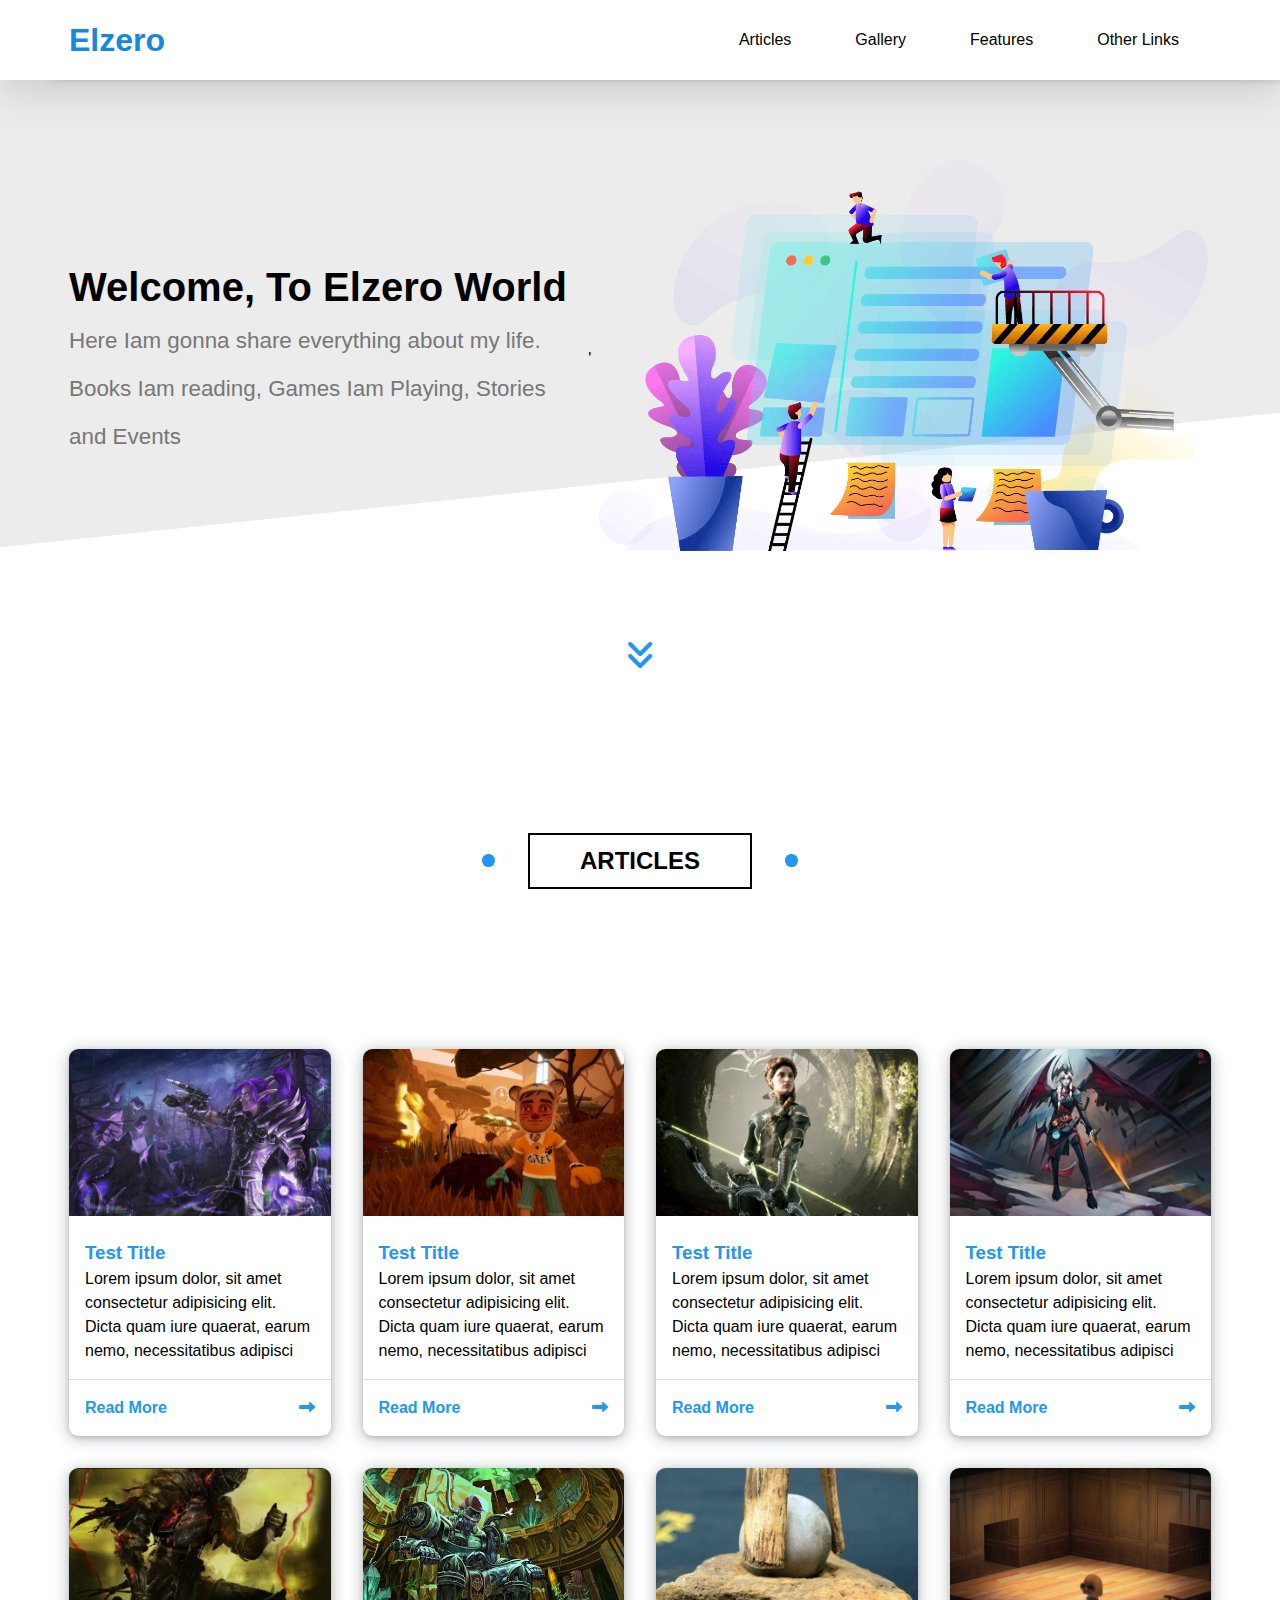
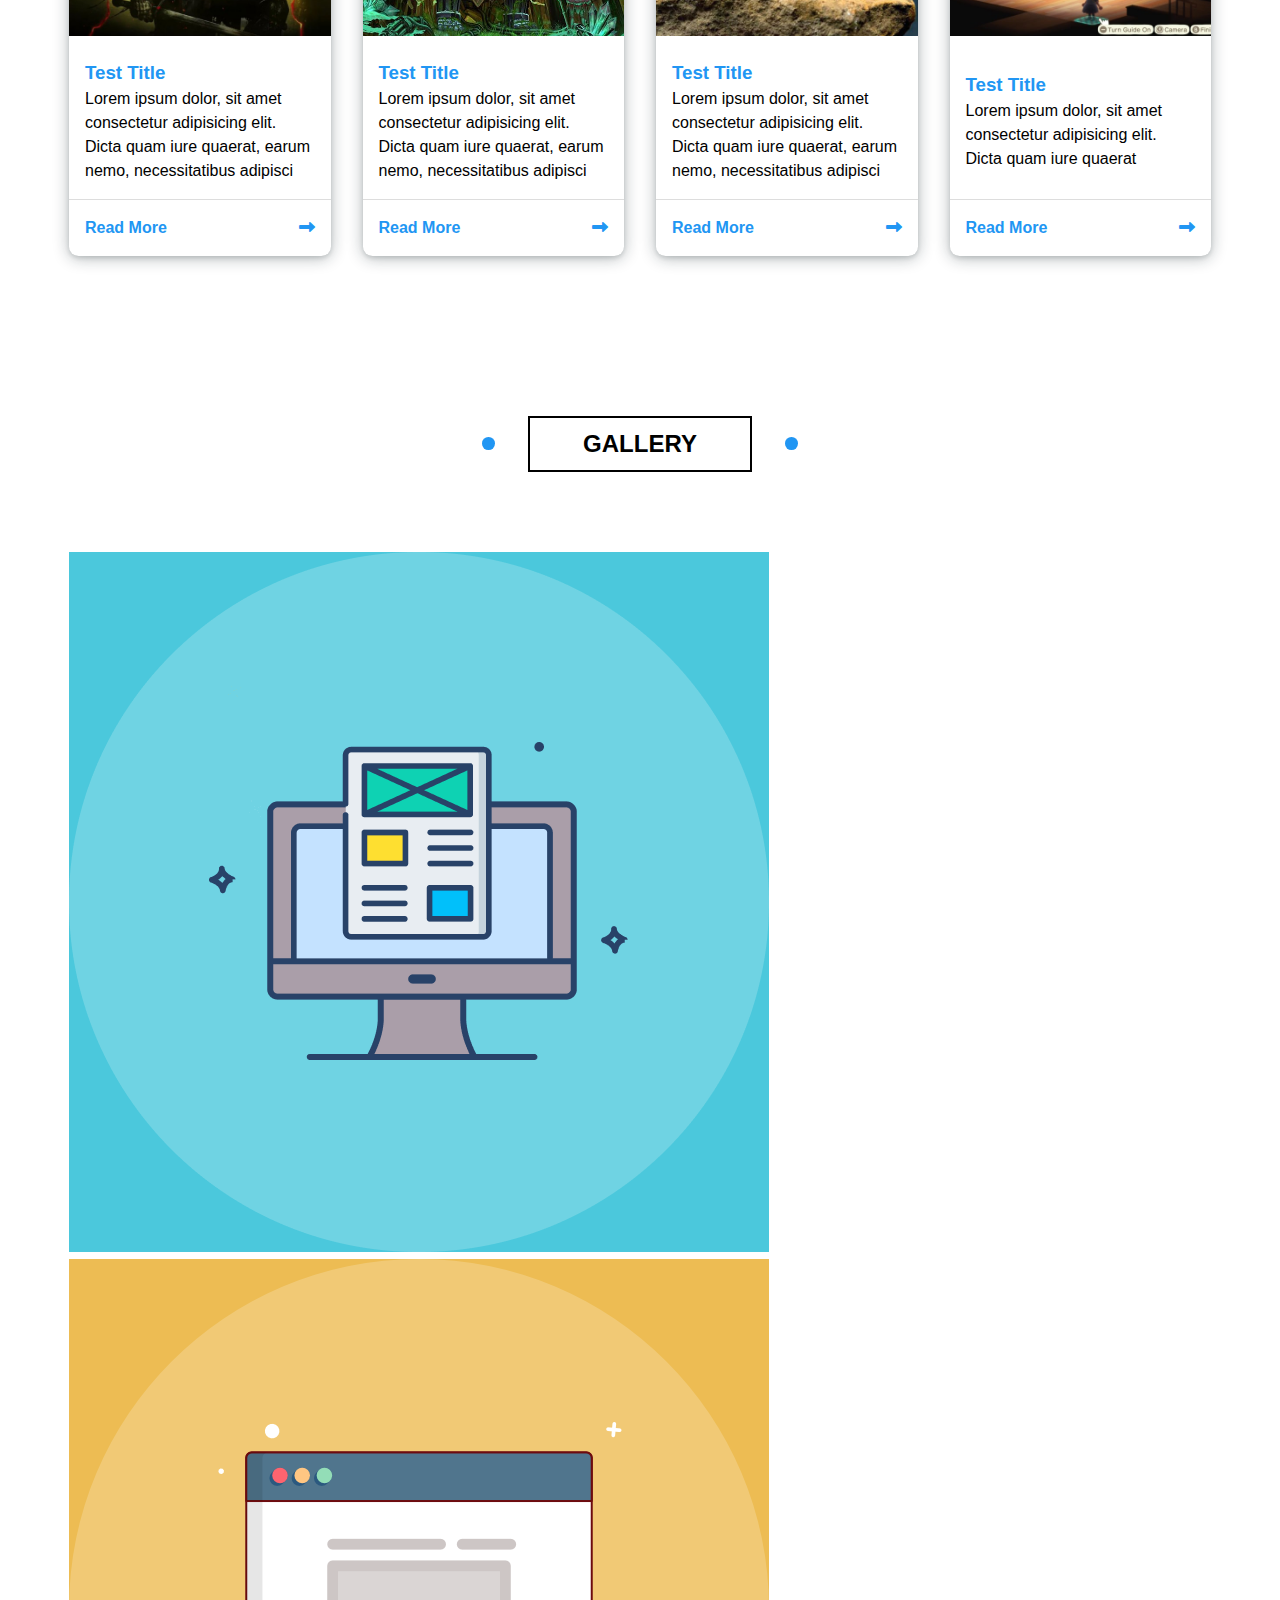
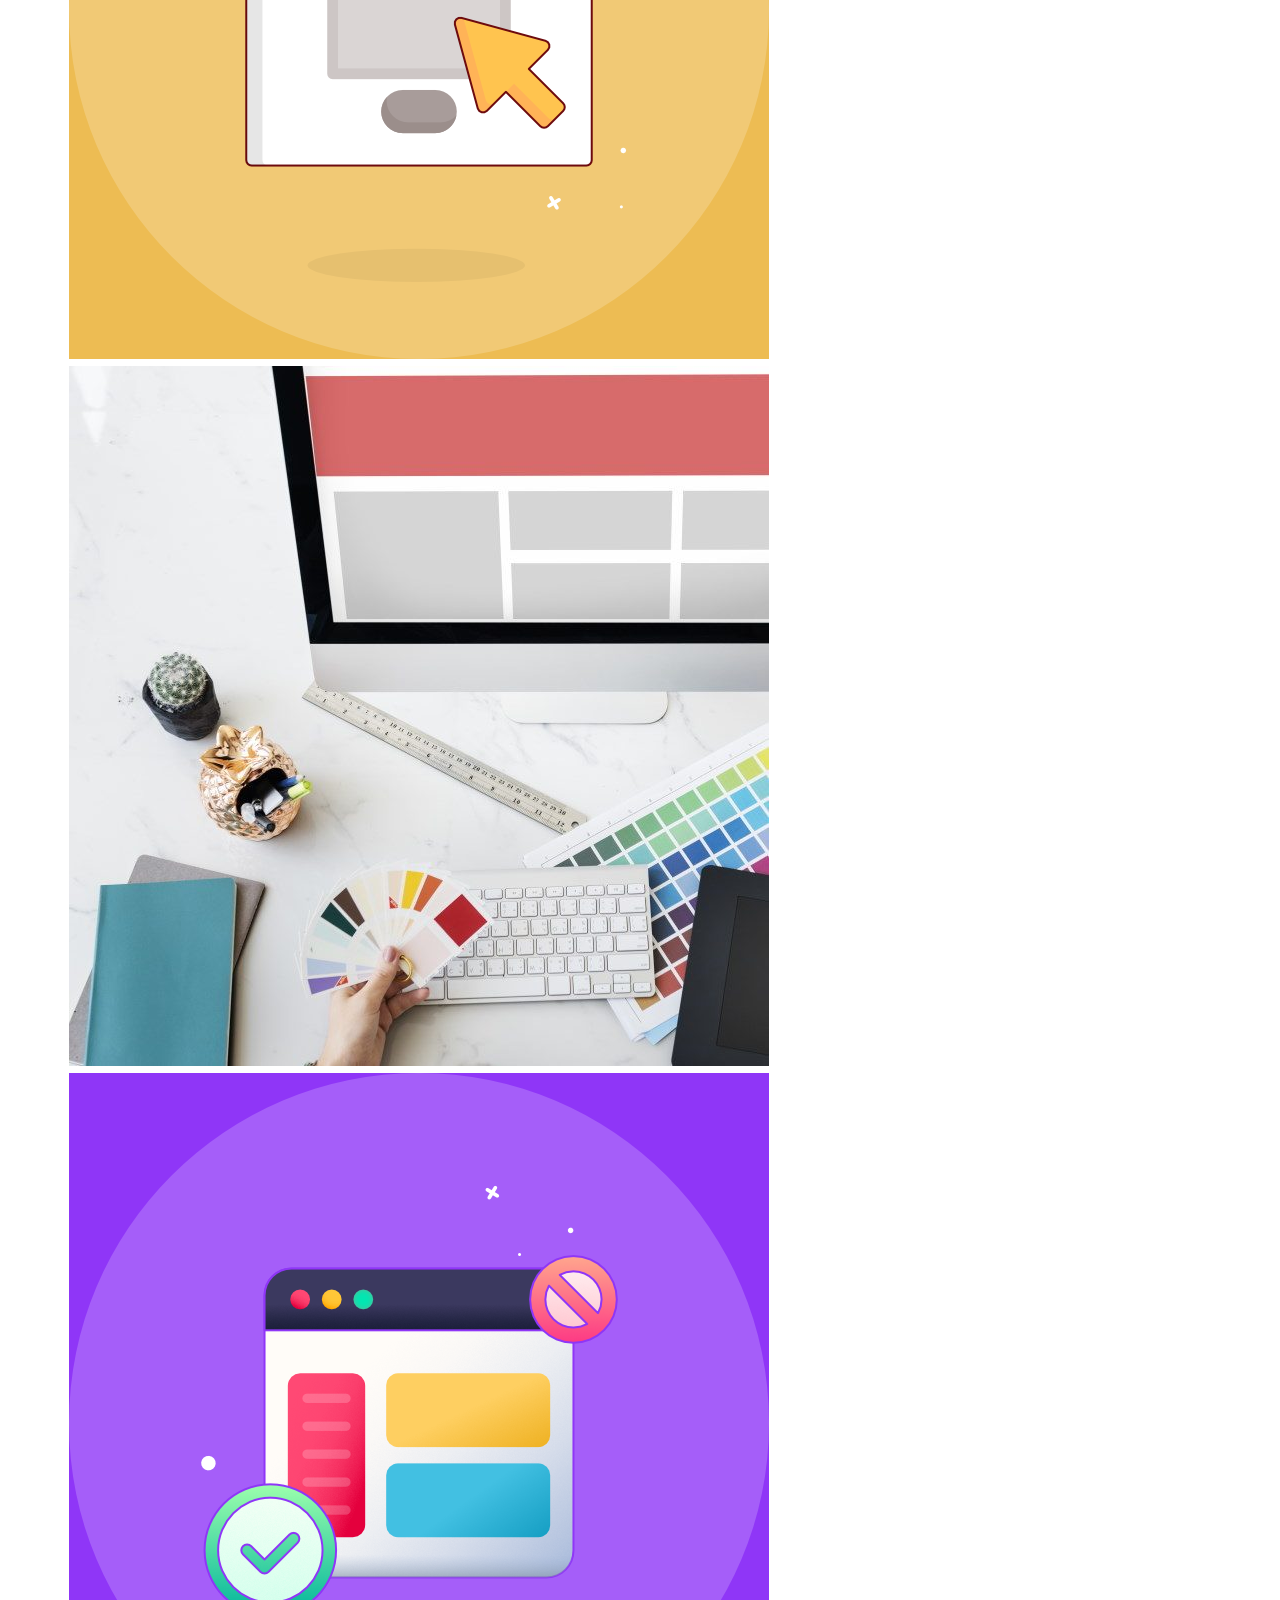
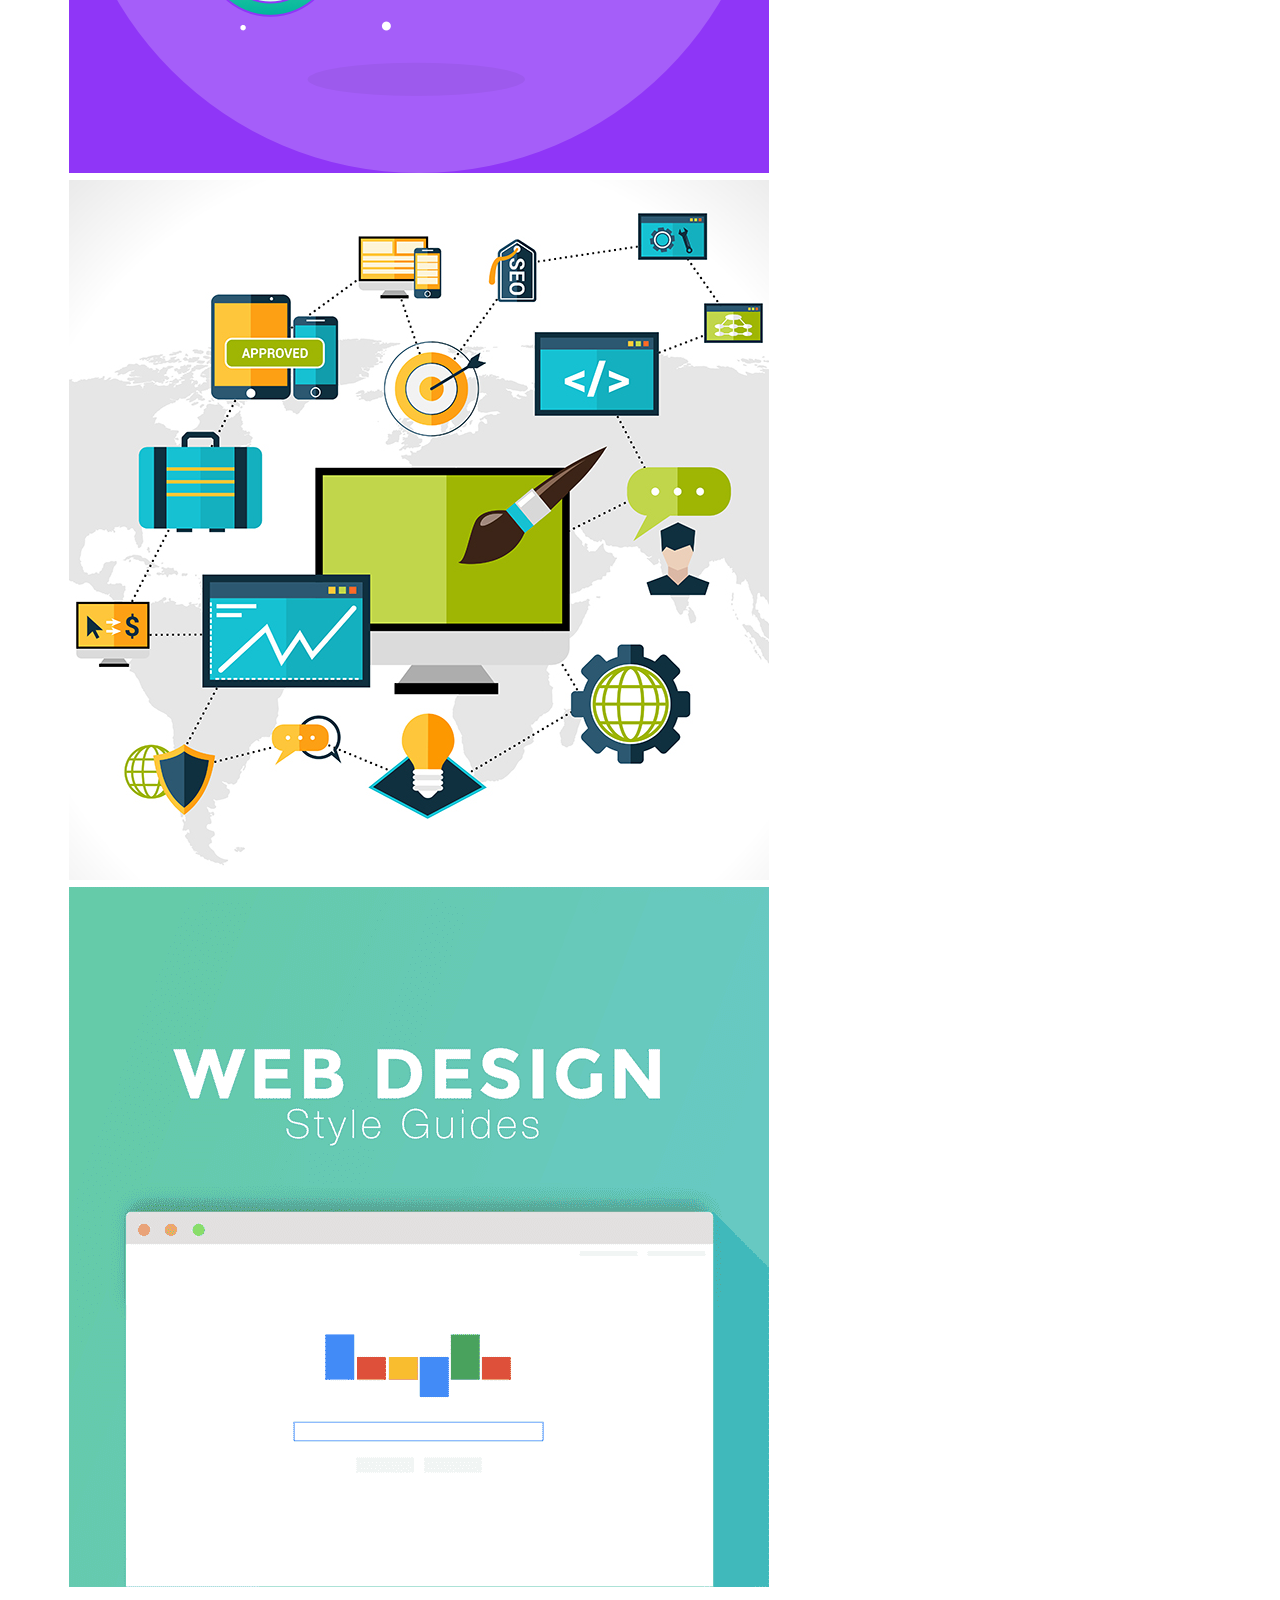
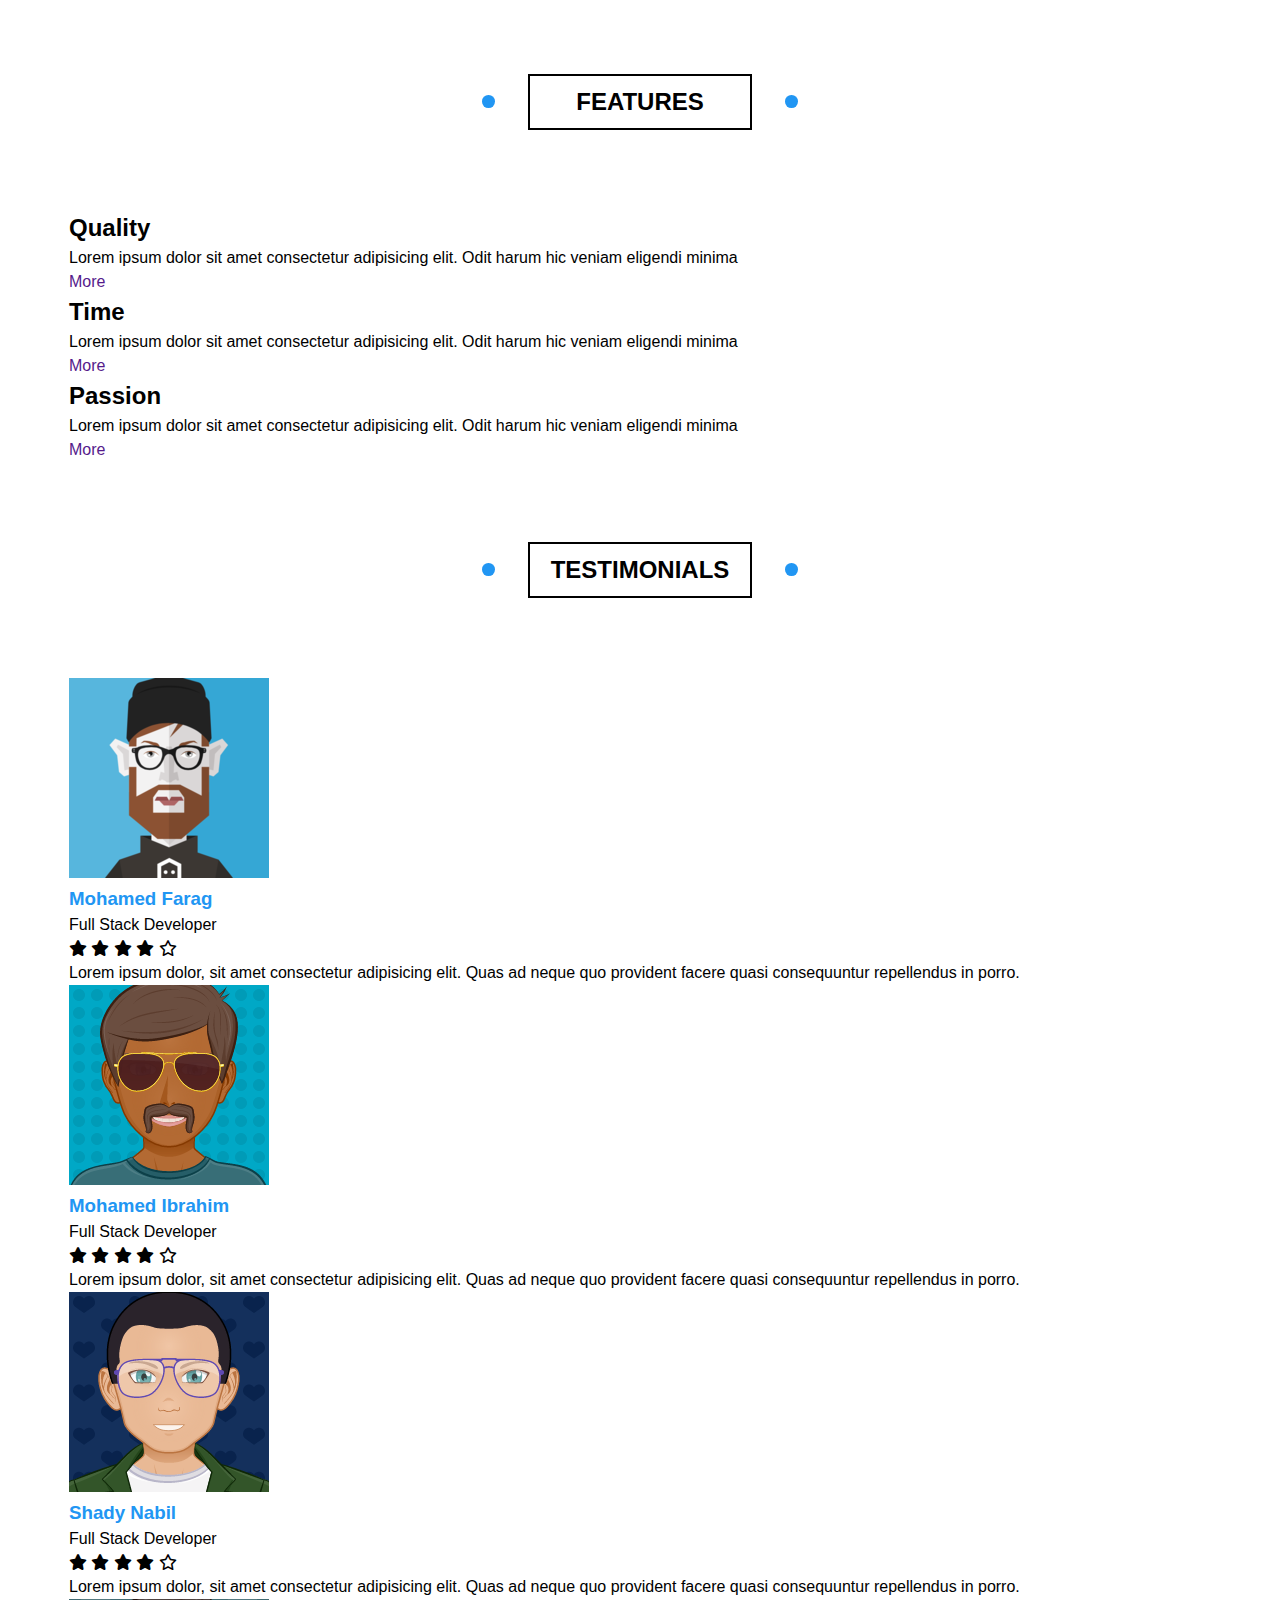
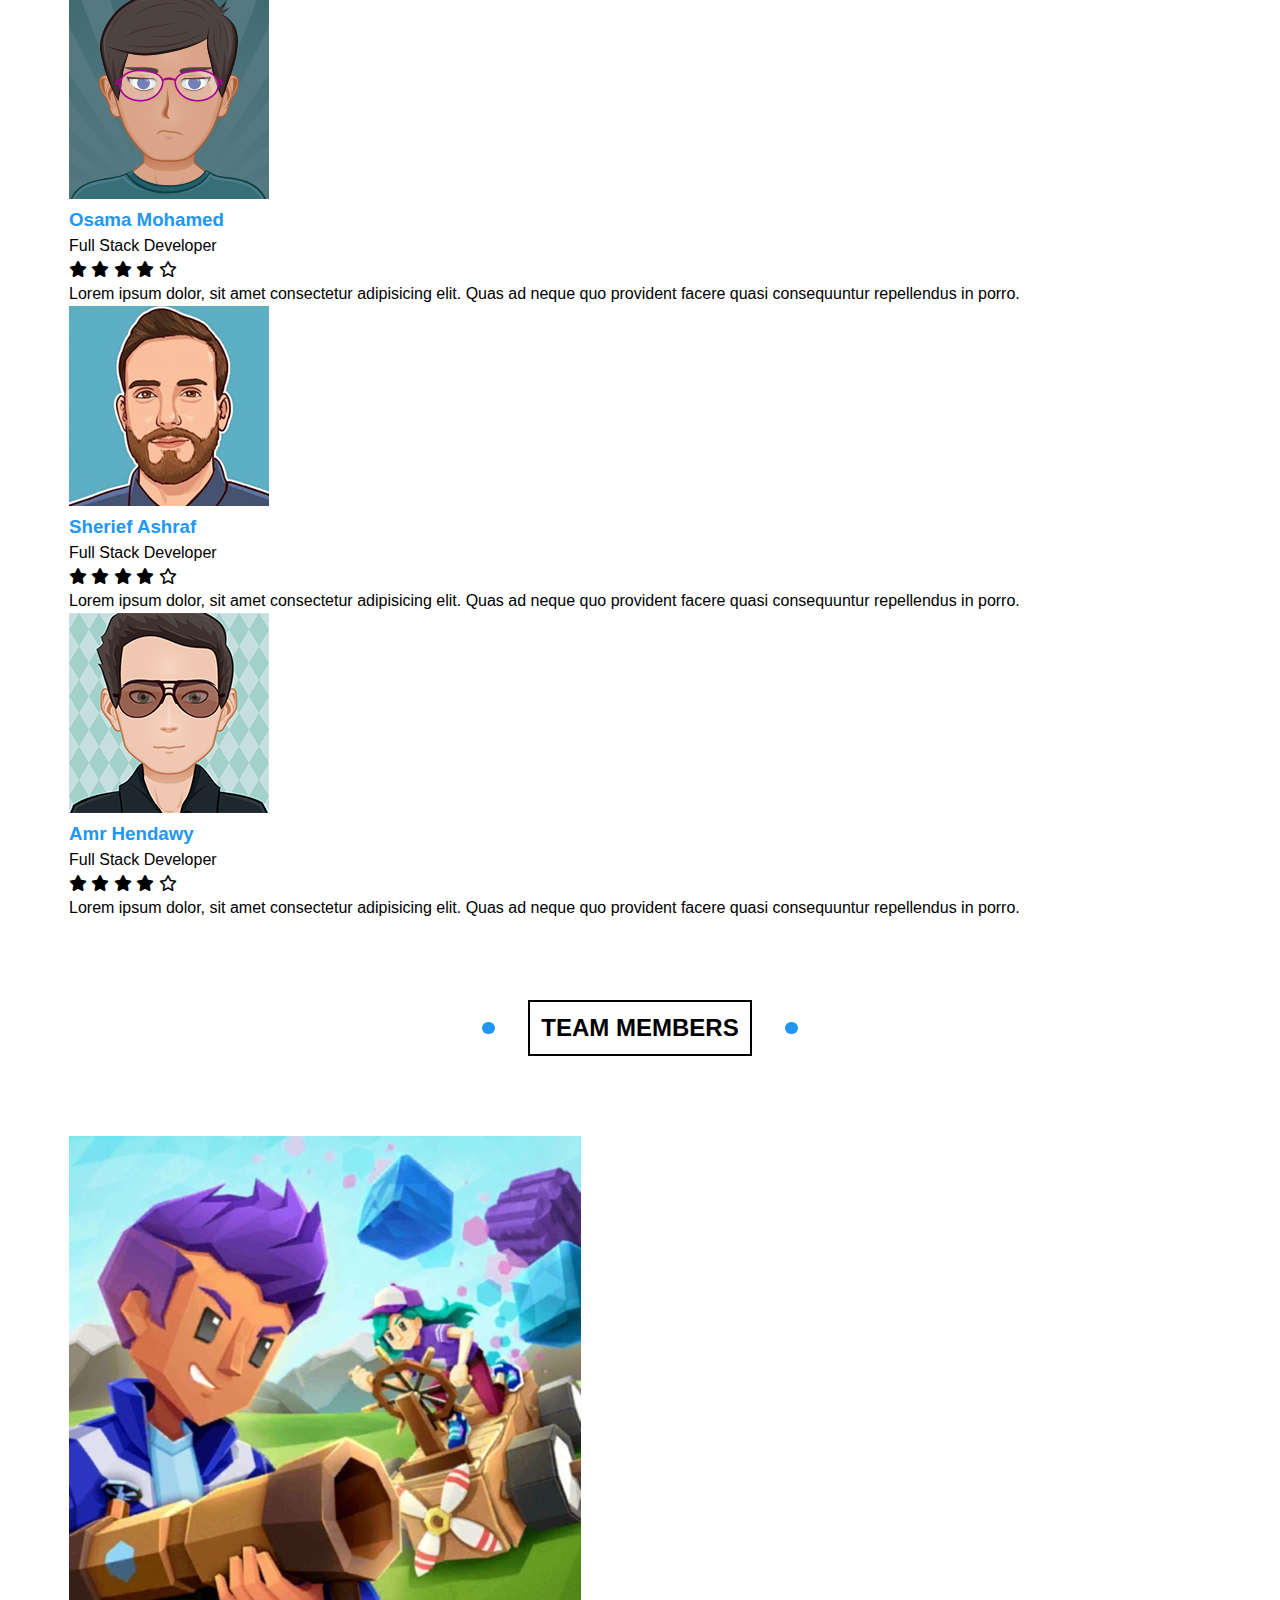
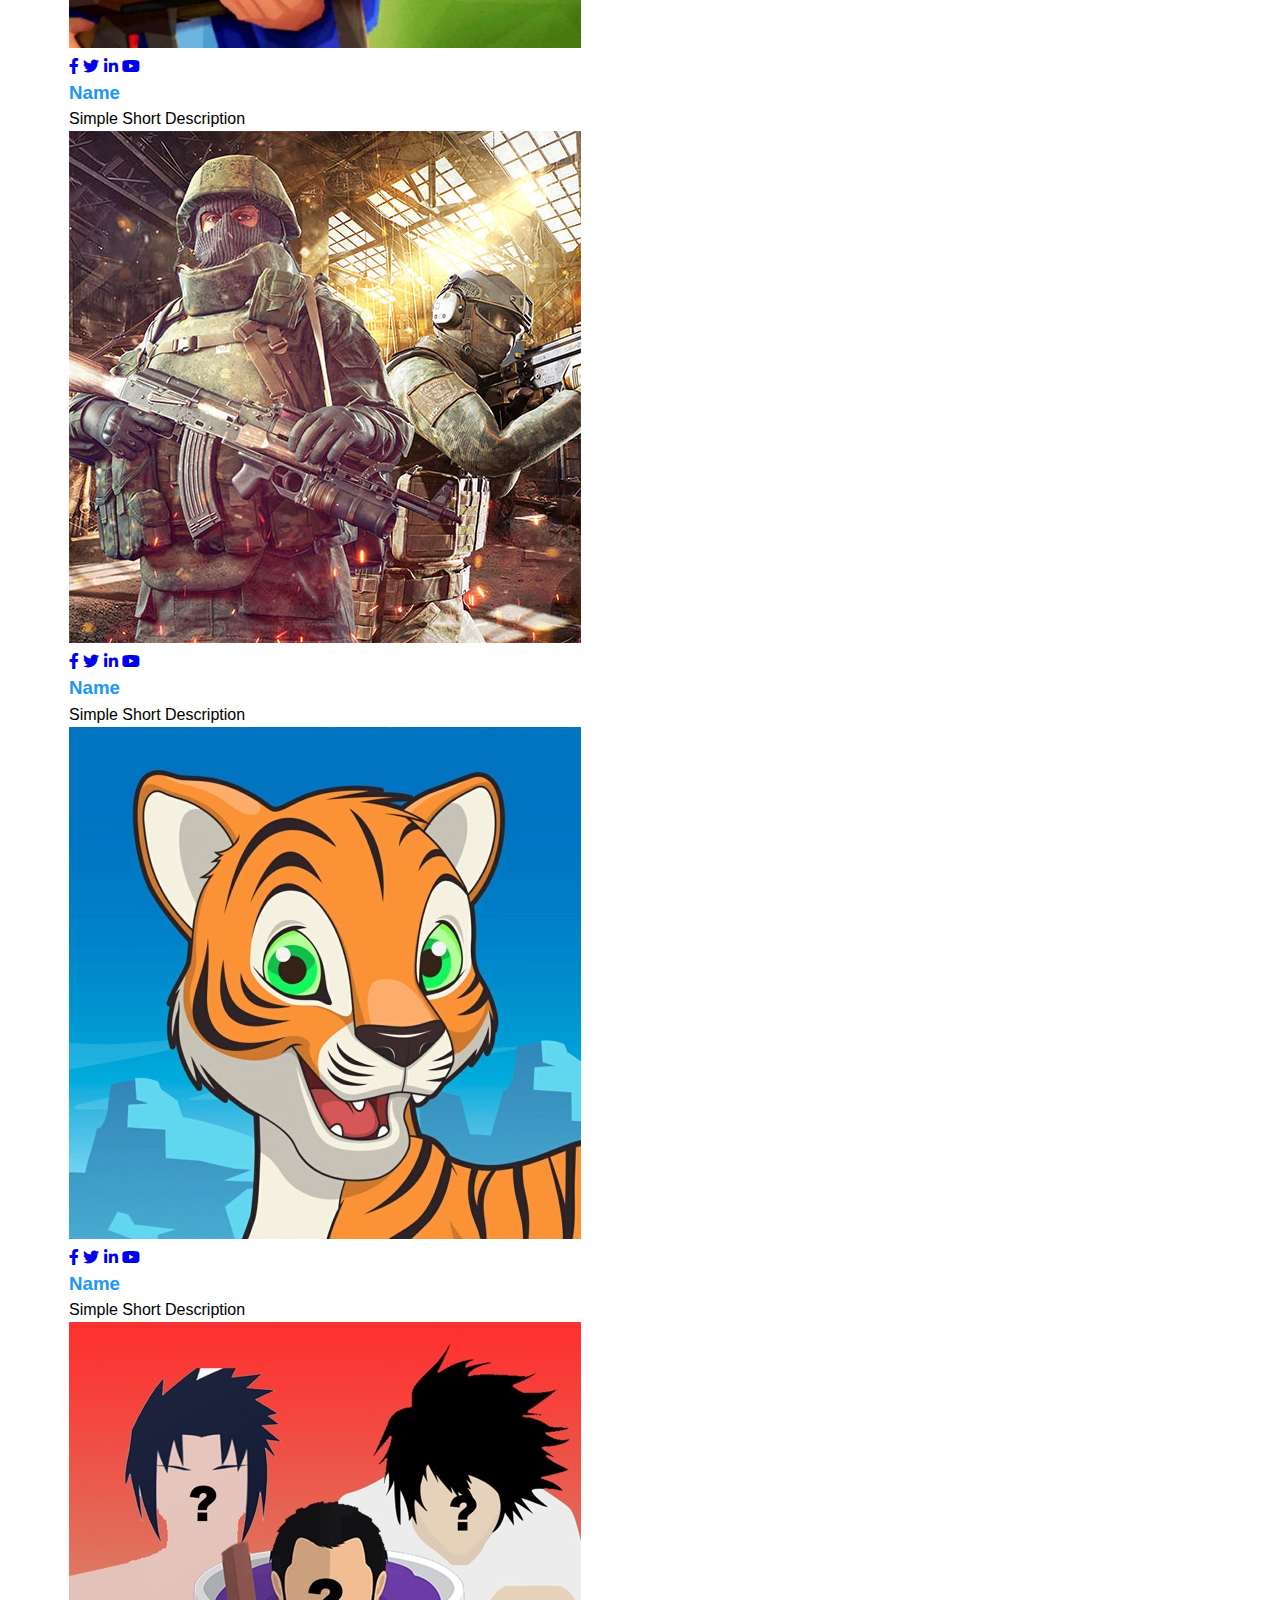
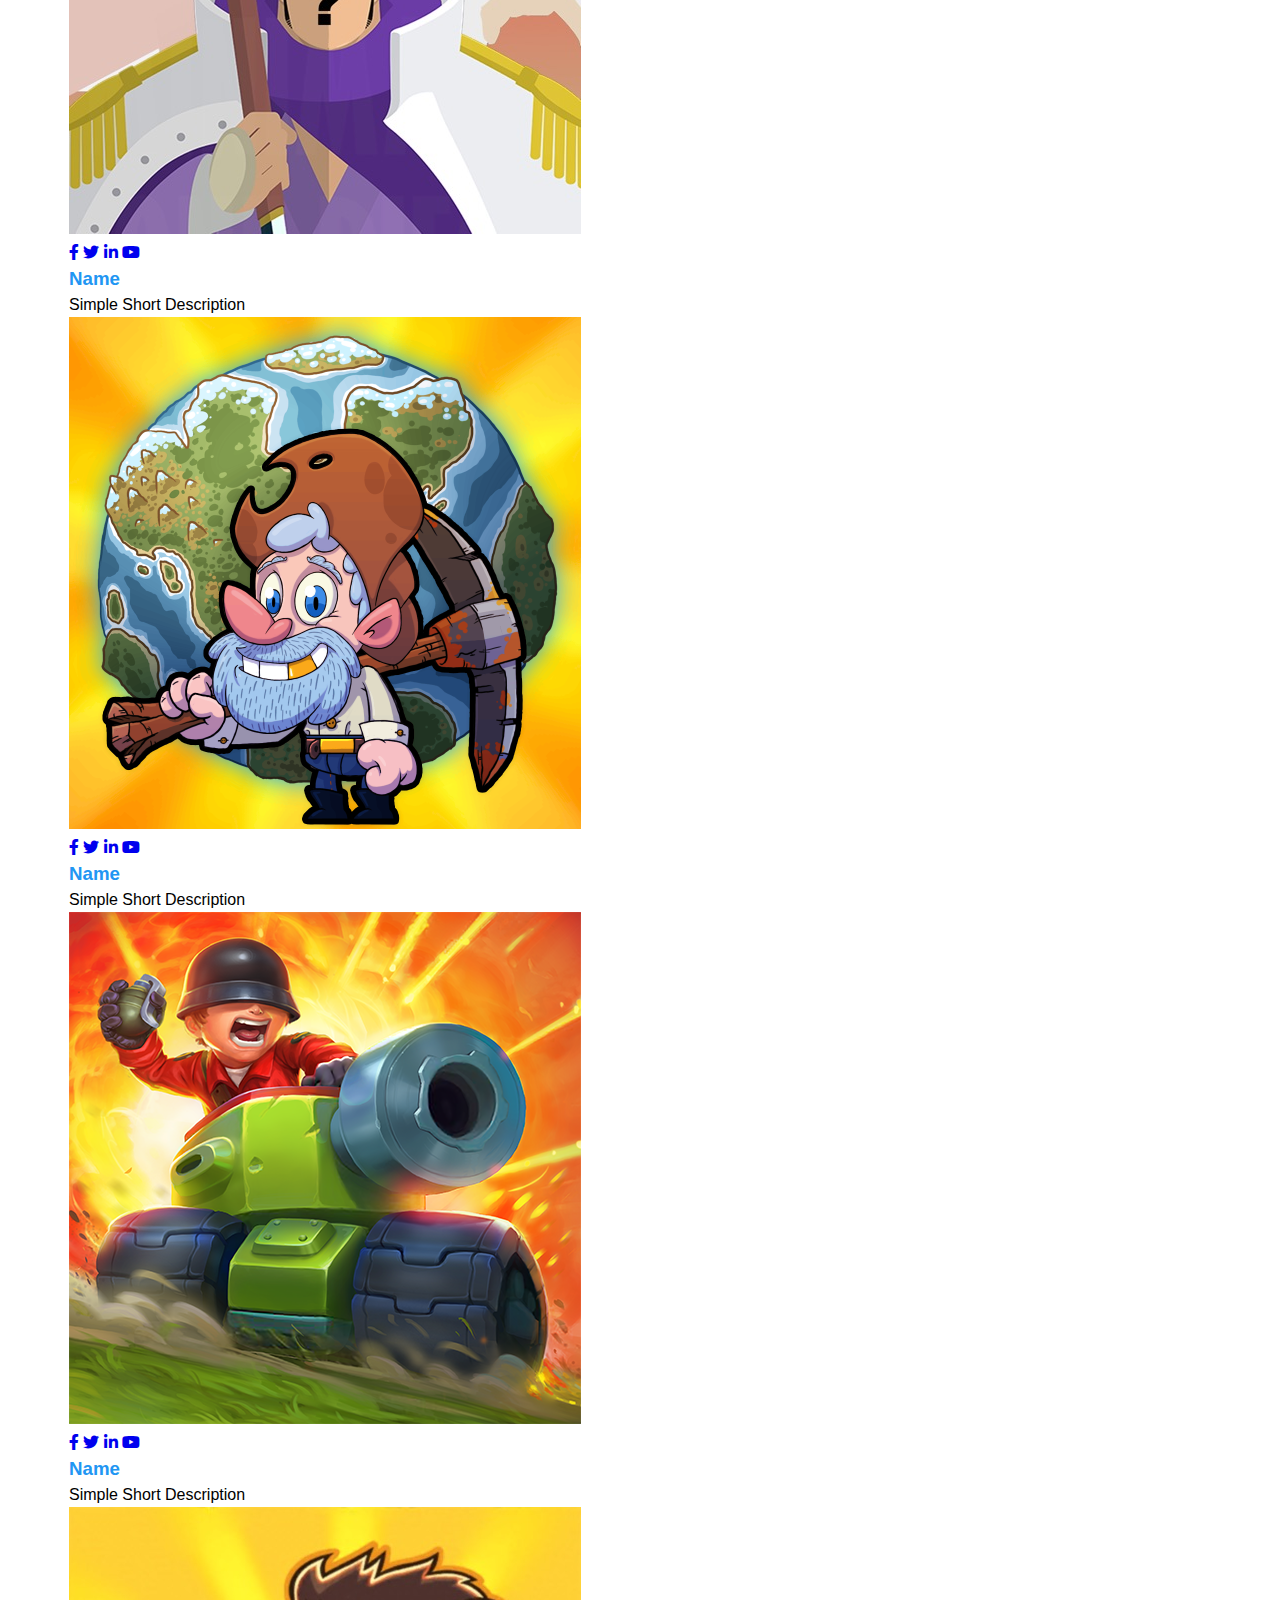
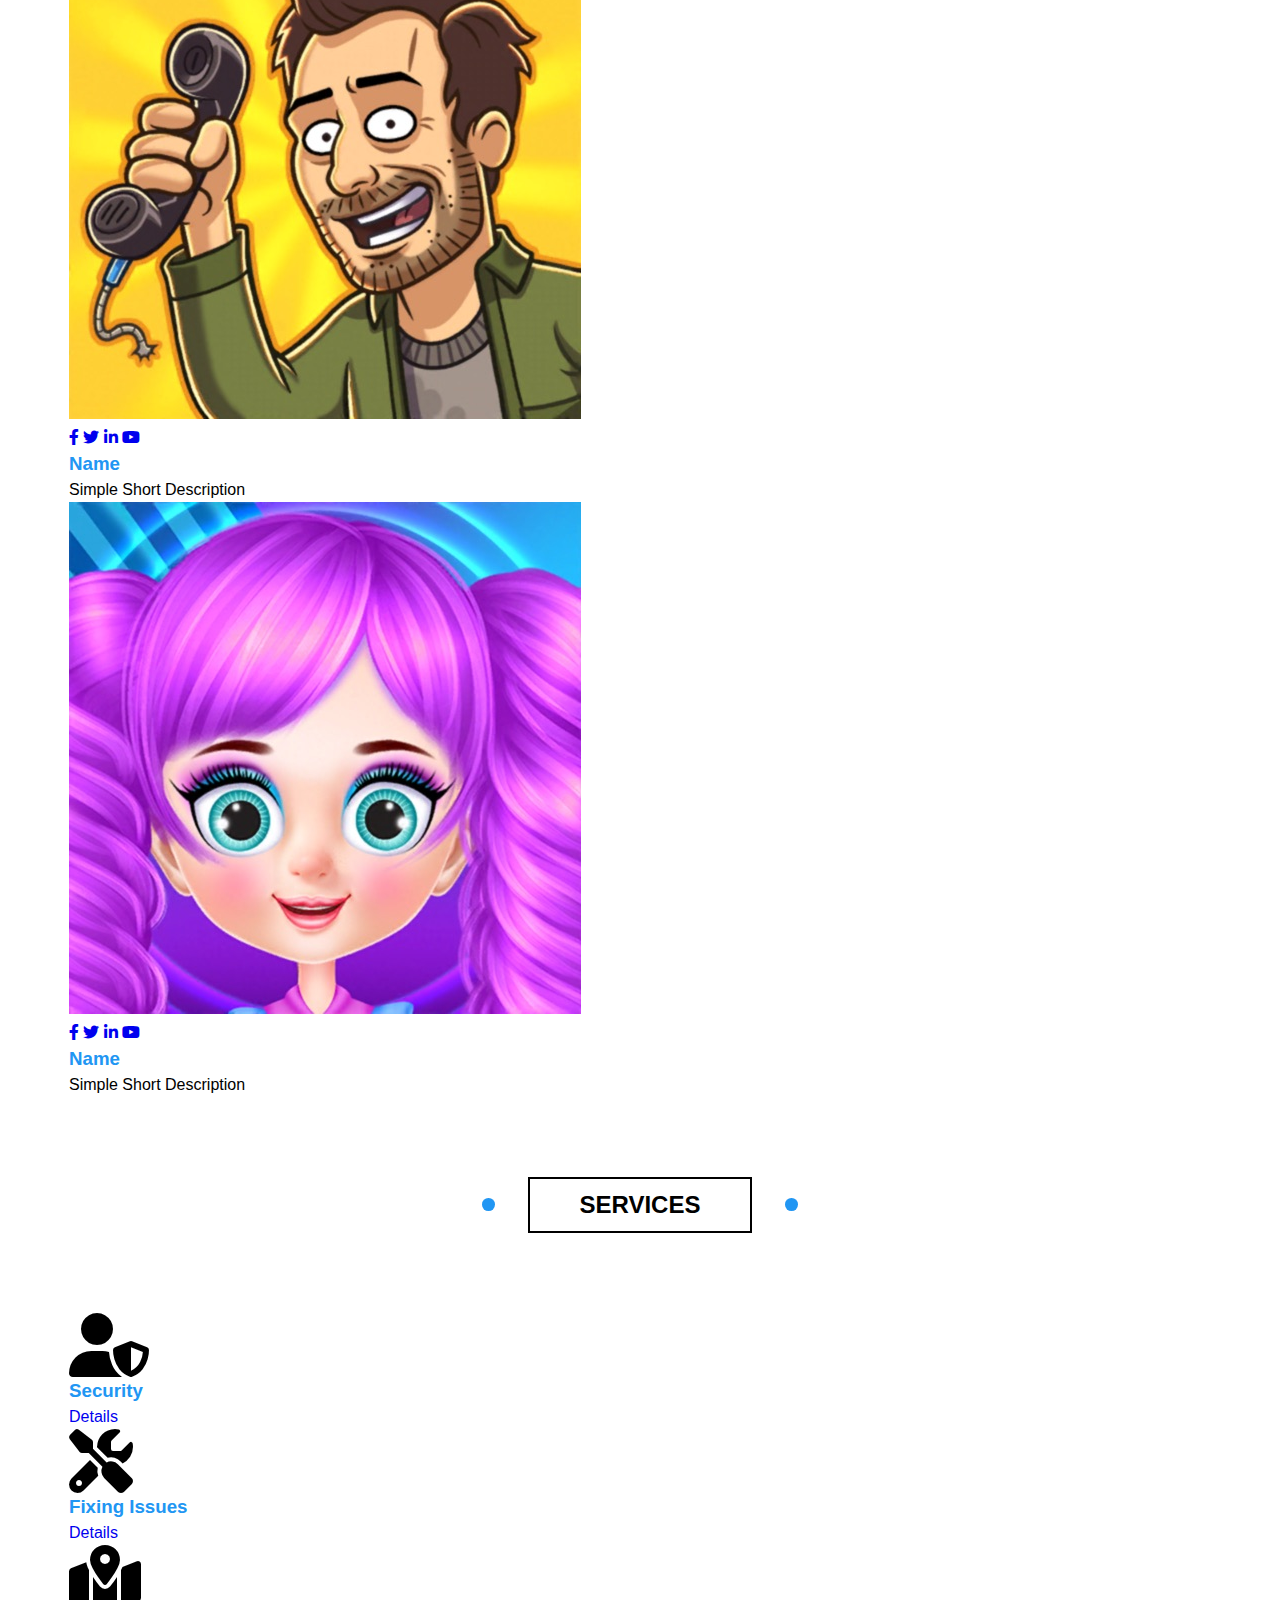
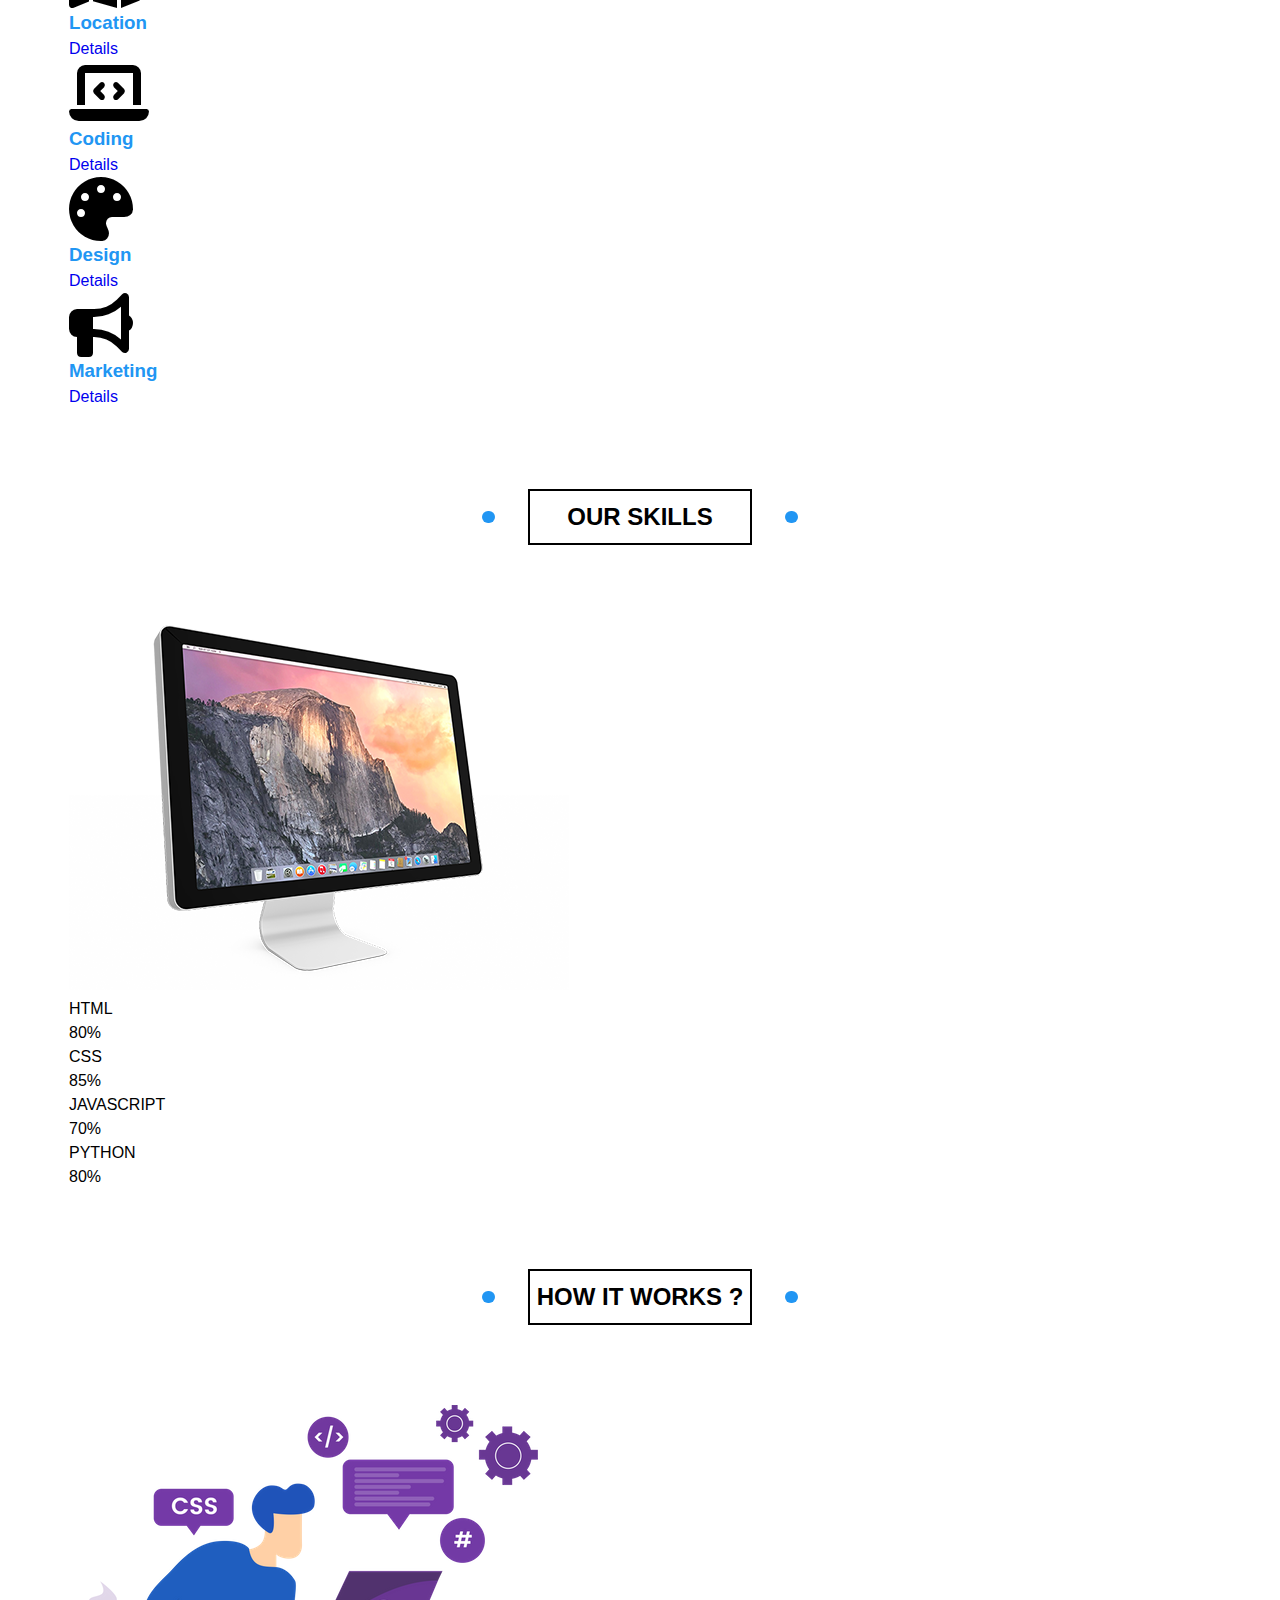
<file: index.html>
<!DOCTYPE html>
<html lang="en">

  <head>
    <meta charset="UTF-8">
    <meta name="viewport" content="width=device-width, initial-scale=1.0">
    <link rel="stylesheet" href="css/main.css" />
    <link rel="stylesheet" href="css/all.min.css" />
    <title>HTML_And_CSS_Template_Three</title>
  </head>

  <body>
    <!-- **********[NavBar]********** -->
    <header class="header-nav-container">
      <div class="container">
        <div class="header-nav ">
          <!-- Logo Image -->
          <div class="align-items-center logo">
            <h1>Elzero</h1>
          </div>
          <!-- ************************ [navigation ber] *********************-->
          <nav class="nav-bar">
            <ul>
              <li>
                <a class="nav-link" href="#articles">Articles</a>
              </li>
              <li>
                <a class="nav-link" href="#gallery">Gallery</a>
              </li>
              <li>
                <a class="nav-link" href="#features">Features</a>
              </li>
              <li>
                <a class="nav-link" href="">Other Links</a>
              </li>
            </ul>
          </nav>
        </div>
        <!-- ------------------------------------------------------------- -->
        <!-- ************************[ Mega Menu ]************************ -->
        <article class="mega-menu">
          <div class="mega-menu-container">
            <!-- Image Of Mega Menu -->
            <div class="mega-menu-img">
              <img src="images/megamenu.png" alt="" />
            </div>
            <!-- LinKs Of Mega Menu -->
            <ul class="mega-menu-link-style">
              <li><a href="#testimonials"><i class="far fa-comments fa-fw"></i> Testimonials</a>
              </li>
              <li>
                <a href=""><i class="far fa-user fa-fw"></i>Team Members</a>
              </li>
              <li>
                <a href=""><i class="far fa-building fa-fw"></i> Services</a>
              </li>
              <li>
                <a href="#skills"><i class="far fa-check-circle fa-fw"></i> Our Skills</a>
              </li>
              <li><a href=""> <i class="far fa-clipboard fa-fw"></i>How It Works</a></li>
            </ul>
            <ul class="mega-menu-link-style">
              <li><a href=""><i class="far fa-calendar-alt fa-fw"></i>Events</a></li>
              <li><a href=""><i class="fas fa-server fa-fw"></i>Pricing Plans</a></li>
              <li><a href=""><i class="far fa-play-circle fa-fw"></i>Top Videos</a></li>
              <li><a href=""><i class="far fa-chart-bar fa-fw"></i>Stats</a></li>
              <li><a href=""><i class="fas fa-percent fa-fw"></i> Request A Discount</a></li>
            </ul>
            <!-- </div> -->
          </div>
        </article>
      </div>
    </header>
    <main class="container">
      <!-- **********[ Landing Page ]********** -->
      <header class="landing">
        <!-- main landing text -->
        <div class="main-landing-text">
          <h1>Welcome, To Elzero World</h1>
          <p> Here Iam gonna share everything about my life. Books Iam reading, Games Iam Playing, Stories and Events
          </p>
        </div>' <!-- Image for Landing Page -->
        <div class="landing-img header-container-section">
          <img src="images/landing-image.png" alt="" />
        </div>
      </header>
      <!-- Arrow Down -->
      <section class="blue-arrow-down align-items-center">
        <a href="#section-1" class="blue-arrow ">
          <i class="fas fa-angle-double-down fa-2x"></i>
        </a>
      </section>
      <!-- ***************************[ ARTICLES - part - 1 -] **************************** -->
      <section class="articles">
        <header class="main-section-title">
          <h2 id="section-1" class="section-title align-items-center"> ARTICLES </h2>
        </header>
        <section class="boxes-articles-container">
          <!----- [ box - 1] ----->
          <div class="box">
            <div class="backgroud-img-box">
              <img src="images/cat-01.jpg" alt="" />
            </div>
            <div class="content-box">
              <h3>Test Title</h3>
              <p> Lorem ipsum dolor, sit amet consectetur adipisicing elit. Dicta quam iure quaerat, earum nemo,
                necessitatibus adipisci </p>
            </div>
            <div class="info-box">
              <a class="hyper-link">Read More</a>
              <a href="" class="hyper-link">
                <i class="fas fa-long-arrow-alt-right"></i>
              </a>
            </div>
          </div>
          <!----- [ box - 2] ----->
          <div class="box">
            <div class="backgroud-img-box">
              <img src="images/cat-02.jpg" alt="" />
            </div>
            <div class="content-box">
              <h3>Test Title</h3>
              <p> Lorem ipsum dolor, sit amet consectetur adipisicing elit. Dicta quam iure quaerat, earum nemo,
                necessitatibus adipisci </p>
            </div>
            <div class="info-box">
              <a class="hyper-link">Read More</a>
              <a href="" class="hyper-link">
                <i class="fas fa-long-arrow-alt-right"></i>
              </a>
            </div>
          </div>
          <!----- [ box - 3] ----->
          <div class="box">
            <div class="backgroud-img-box">
              <img src="images/cat-03.jpg" alt="" />
            </div>
            <div class="content-box">
              <h3>Test Title</h3>
              <p> Lorem ipsum dolor, sit amet consectetur adipisicing elit. Dicta quam iure quaerat, earum nemo,
                necessitatibus adipisci </p>
            </div>
            <div class="info-box">
              <a class="hyper-link">Read More</a>
              <a href="" class="hyper-link">
                <i class="fas fa-long-arrow-alt-right"></i>
              </a>
            </div>
          </div>
          <!----- [ box - 4] ----->
          <div class="box">
            <div class="backgroud-img-box">
              <img src="images/cat-04.jpg" alt="" />
            </div>
            <div class="content-box">
              <h3>Test Title</h3>
              <p> Lorem ipsum dolor, sit amet consectetur adipisicing elit. Dicta quam iure quaerat, earum nemo,
                necessitatibus adipisci </p>
            </div>
            <div class="info-box">
              <a class="hyper-link">Read More</a>
              <a href="" class="hyper-link">
                <i class="fas fa-long-arrow-alt-right"></i>
              </a>
            </div>
          </div>
          <!----- [ box - 5] ----->
          <div class="box">
            <div class="backgroud-img-box">
              <img src="images/cat-05.jpg" alt="" />
            </div>
            <div class="content-box">
              <h3>Test Title</h3>
              <p> Lorem ipsum dolor, sit amet consectetur adipisicing elit. Dicta quam iure quaerat, earum nemo,
                necessitatibus adipisci </p>
            </div>
            <div class="info-box">
              <a class="hyper-link">Read More</a>
              <a href="" class="hyper-link">
                <i class="fas fa-long-arrow-alt-right"></i>
              </a>
            </div>
          </div>
          <!----- [ box - 6] ----->
          <div class="box">
            <div class="backgroud-img-box">
              <img src="images/cat-06.jpg" alt="" />
            </div>
            <div class="content-box">
              <h3>Test Title</h3>
              <p> Lorem ipsum dolor, sit amet consectetur adipisicing elit. Dicta quam iure quaerat, earum nemo,
                necessitatibus adipisci </p>
            </div>
            <div class="info-box">
              <a class="hyper-link">Read More</a>
              <a href="" class="hyper-link">
                <i class="fas fa-long-arrow-alt-right"></i>
              </a>
            </div>
          </div>
          <!----- [ box - 7] ----->
          <div class="box">
            <div class="backgroud-img-box">
              <img src="images/cat-07.jpg" alt="" />
            </div>
            <div class="content-box">
              <h3>Test Title</h3>
              <p> Lorem ipsum dolor, sit amet consectetur adipisicing elit. Dicta quam iure quaerat, earum nemo,
                necessitatibus adipisci </p>
            </div>
            <div class="info-box">
              <a class="hyper-link">Read More</a>
              <a href="" class="hyper-link">
                <i class="fas fa-long-arrow-alt-right"></i>
              </a>
            </div>
          </div>
          <!----- [ box - 8] ----->
          <div class="box">
            <div class="backgroud-img-box">
              <img src="images/cat-08.jpg" alt="" />
            </div>
            <div class="content-box">
              <h3>Test Title</h3>
              <p> Lorem ipsum dolor, sit amet consectetur adipisicing elit. Dicta quam iure quaerat </p>
            </div>
            <div class="info-box">
              <a class="hyper-link">Read More</a>
              <a href="" class="hyper-link">
                <i class="fas fa-long-arrow-alt-right"></i>
              </a>
            </div>
          </div>
          </>
        </section>
      </section>
      <!-- ***************************[ GALLERY - part - 2 -] **************************** -->
      <section class="gallery">
        <header class="main-section-title">
          <h2 id="section-1" class="section-title align-items-center"> GALLERY </h2>
        </header>
        <section class="gallery-container">
          <div class="boxes-container-2 ">
            <div class="box-2 items-center-flex">
              <div class="image">
                <img src="images/gallery-01.png" alt="" class="img1" />
              </div>
            </div>
            <div class="box-2 items-center-flex">
              <div class="image">
                <img src="images/gallery-02.png" alt="" class="img1" />
              </div>
            </div>
            <div class="box-2 items-center-flex">
              <div class="image">
                <img src="images/gallery-03.jpg" alt="" class="img1" />
              </div>
            </div>
            <div class="box-2 items-center-flex">
              <div class="image">
                <img src="images/gallery-04.png" alt="" class="img1" />
              </div>
            </div>
            <div class="box-2 items-center-flex">
              <div class="image">
                <img src="images/gallery-05.jpg" alt="" class="img1" />
              </div>
            </div>
            <div class="box-2 items-center-flex">
              <div class="image">
                <img src="images/gallery-06.png" alt="" class="img1" />
              </div>
            </div>
          </div>
          </>
        </section>
      </section>
      <!-- ***************************[ FEATURES - part - 3 -] **************************** -->
      <section class="features">
        <header class="main-section-title">
          <h2 id="section-2" class="section-title align-items-center"> FEATURES </h2>
        </header>
        <div class="boxes-container-3">
          <div class="box-3">
            <div class="background-box3 color-linear-gradient1 shape-3"></div>
            <div class="features-content">
              <h2 class="quality">Quality</h2>
              <p> Lorem ipsum dolor sit amet consectetur adipisicing elit. Odit harum hic veniam eligendi minima </p>
              <a href="" class="more-quality">More</a>
            </div>
          </div>
          <div class="box-3">
            <div class="background-box3 color-linear-gradient2 shape-3"></div>
            <div class="features-content">
              <h2 class="time">Time</h2>
              <p> Lorem ipsum dolor sit amet consectetur adipisicing elit. Odit harum hic veniam eligendi minima </p>
              <a href="" class="more-time">More</a>
            </div>
          </div>
          <div class="box-3">
            <div class="background-box3 color-linear-gradient3 shape-3"></div>
            <div class="features-content">
              <h2 class="passion">Passion</h2>
              <p> Lorem ipsum dolor sit amet consectetur adipisicing elit. Odit harum hic veniam eligendi minima </p>
              <a href="" class="more-passion">More</a>
            </div>
          </div>
        </div>
      </section>
      <!-- ***************************[ TESTIMONIALS - part - 4 -] **************************** -->
      <section class="testimonials">
        <!-- <section id="testimonials" class="section-padding gray-background-div"> -->
        <header class="testimonials-container">
          <h2 id="section-2" class="section-title align-items-center"> TESTIMONIALS </h2>
        </header>
        <section class="profile-cards ">
          <article class="card">
            <div class="profile-image">
              <img src="images/avatar-01.png" alt="">
            </div>
            <div class="profile-info">
              <h3>Mohamed Farag</h3>
              <span>Full Stack Developer</span>
              <div class="rate">
                <i class="filled fas fa-star"></i>
                <i class="filled fas fa-star"></i>
                <i class="filled fas fa-star"></i>
                <i class="filled fas fa-star"></i>
                <i class="far fa-star"></i>
              </div>
              <p> Lorem ipsum dolor, sit amet consectetur adipisicing elit. Quas ad neque quo provident facere quasi
                consequuntur repellendus in porro. </p>
            </div>
          </article>
          <article class="card">
            <div class="profile-image">
              <img src="images/avatar-02.png" alt="">
            </div>
            <div class="profile-info">
              <h3>Mohamed Ibrahim</h3>
              <span>Full Stack Developer</span>
              <div class="rate">
                <i class="filled fas fa-star"></i>
                <i class="filled fas fa-star"></i>
                <i class="filled fas fa-star"></i>
                <i class="filled fas fa-star"></i>
                <i class="far fa-star"></i>
              </div>
              <p> Lorem ipsum dolor, sit amet consectetur adipisicing elit. Quas ad neque quo provident facere quasi
                consequuntur repellendus in porro. </p>
            </div>
          </article>
          <article class="card">
            <div class="profile-image">
              <img src="images/avatar-03.png" alt="">
            </div>
            <div class="profile-info">
              <h3>Shady Nabil</h3>
              <span>Full Stack Developer</span>
              <div class="rate">
                <i class="filled fas fa-star"></i>
                <i class="filled fas fa-star"></i>
                <i class="filled fas fa-star"></i>
                <i class="filled fas fa-star"></i>
                <i class="far fa-star"></i>
              </div>
              <p> Lorem ipsum dolor, sit amet consectetur adipisicing elit. Quas ad neque quo provident facere quasi
                consequuntur repellendus in porro. </p>
            </div>
          </article>
          <article class="card">
            <div class="profile-image">
              <img src="images/avatar-04.png" alt="">
            </div>
            <div class="profile-info">
              <h3>Osama Mohamed</h3>
              <span>Full Stack Developer</span>
              <div class="rate">
                <i class="filled fas fa-star"></i>
                <i class="filled fas fa-star"></i>
                <i class="filled fas fa-star"></i>
                <i class="filled fas fa-star"></i>
                <i class="far fa-star"></i>
              </div>
              <p> Lorem ipsum dolor, sit amet consectetur adipisicing elit. Quas ad neque quo provident facere quasi
                consequuntur repellendus in porro. </p>
            </div>
          </article>
          <article class="card">
            <div class="profile-image">
              <img src="images/avatar-05.png" alt="">
            </div>
            <div class="profile-info">
              <h3>Sherief Ashraf</h3>
              <span>Full Stack Developer</span>
              <div class="rate">
                <i class="filled fas fa-star"></i>
                <i class="filled fas fa-star"></i>
                <i class="filled fas fa-star"></i>
                <i class="filled fas fa-star"></i>
                <i class="far fa-star"></i>
              </div>
              <p> Lorem ipsum dolor, sit amet consectetur adipisicing elit. Quas ad neque quo provident facere quasi
                consequuntur repellendus in porro. </p>
            </div>
          </article>
          <article class="card">
            <div class="profile-image">
              <img src="images/avatar-06.png" alt="">
            </div>
            <div class="profile-info">
              <h3>Amr Hendawy</h3>
              <span>Full Stack Developer</span>
              <div class="rate">
                <i class="filled fas fa-star"></i>
                <i class="filled fas fa-star"></i>
                <i class="filled fas fa-star"></i>
                <i class="filled fas fa-star"></i>
                <i class="far fa-star"></i>
              </div>
              <p> Lorem ipsum dolor, sit amet consectetur adipisicing elit. Quas ad neque quo provident facere quasi
                consequuntur repellendus in porro. </p>
            </div>
          </article>
        </section>
      </section>
      <!-- ***************************[ TEAM MEMBERS - part - 5 -] **************************** -->
      <section class="team-members">
        <!-- <section class="section-padding"> -->
        <header class="testimonials-container">
          <h2 id="section-2" class="section-title align-items-center"> TEAM MEMBERS </h2>
        </header>
        <div class="team-members">
          <!-- team - 1 - -->
          <div class="team-container ">
            <!-- <div class="team-box">/ -->
            <div class="team">
              <div class="team-img">
                <img src="images/team-01.jpg" alt="">
              </div>
              <div class="socail">
                <a href="#"><i class="fab fa-facebook-f"></i></a>
                <a href="#"><i class="fab fa-twitter"></i></a>
                <a href="#"><i class="fab fa-linkedin-in"></i></a>
                <a href="#"><i class="fab fa-youtube"></i></a>
              </div>
            </div>
            <!-- </div> -->
            <div class="team-info">
              <h3>Name</h3>
              <p>Simple Short Description</p>
            </div>
          </div>
          <!-- team - 2 - -->
          <div class="team-container ">
            <div class="team">
              <div class="team-img">
                <img src="images/team-02.jpg" alt="">
              </div>
              <div class="socail">
                <a href="#"><i class="fab fa-facebook-f"></i></a>
                <a href="#"><i class="fab fa-twitter"></i></a>
                <a href="#"><i class="fab fa-linkedin-in"></i></a>
                <a href="#"><i class="fab fa-youtube"></i></a>
              </div>
            </div>
            <!-- </div> -->
            <div class="team-info">
              <h3>Name</h3>
              <p>Simple Short Description</p>
            </div>
          </div>
          <!-- team - 3 - -->
          <div class="team-container ">
            <div class="team">
              <div class="team-img">
                <img src="images/team-03.jpg" alt="">
              </div>
              <div class="socail">
                <a href="#"><i class="fab fa-facebook-f"></i></a>
                <a href="#"><i class="fab fa-twitter"></i></a>
                <a href="#"><i class="fab fa-linkedin-in"></i></a>
                <a href="#"><i class="fab fa-youtube"></i></a>
              </div>
            </div>
            <!-- </div> -->
            <div class="team-info">
              <h3>Name</h3>
              <p>Simple Short Description</p>
            </div>
          </div>
          <!-- team - 4 - -->
          <div class="team-container ">
            <div class="team">
              <div class="team-img">
                <img src="images/team-04.jpg" alt="">
              </div>
              <div class="socail">
                <a href="#"><i class="fab fa-facebook-f"></i></a>
                <a href="#"><i class="fab fa-twitter"></i></a>
                <a href="#"><i class="fab fa-linkedin-in"></i></a>
                <a href="#"><i class="fab fa-youtube"></i></a>
              </div>
            </div>
            <!-- </div> -->
            <div class="team-info">
              <h3>Name</h3>
              <p>Simple Short Description</p>
            </div>
          </div>
          <!-- team - 5 - -->
          <div class="team-container ">
            <div class="team">
              <div class="team-img">
                <img src="images/team-05.png" alt="">
              </div>
              <div class="socail">
                <a href="#"><i class="fab fa-facebook-f"></i></a>
                <a href="#"><i class="fab fa-twitter"></i></a>
                <a href="#"><i class="fab fa-linkedin-in"></i></a>
                <a href="#"><i class="fab fa-youtube"></i></a>
              </div>
            </div>
            <!-- </div> -->
            <div class="team-info">
              <h3>Name</h3>
              <p>Simple Short Description</p>
            </div>
          </div>
          <!-- team - 6 - -->
          <div class="team-container ">
            <div class="team">
              <div class="team-img">
                <img src="images/team-06.png" alt="">
              </div>
              <div class="socail">
                <a href="#"><i class="fab fa-facebook-f"></i></a>
                <a href="#"><i class="fab fa-twitter"></i></a>
                <a href="#"><i class="fab fa-linkedin-in"></i></a>
                <a href="#"><i class="fab fa-youtube"></i></a>
              </div>
            </div>
            <!-- </div> -->
            <div class="team-info">
              <h3>Name</h3>
              <p>Simple Short Description</p>
            </div>
          </div>
          <!-- team - 7 - -->
          <div class="team-container ">
            <div class="team">
              <div class="team-img">
                <img src="images/team-07.jpg" alt="">
              </div>
              <div class="socail">
                <a href="#"><i class="fab fa-facebook-f"></i></a>
                <a href="#"><i class="fab fa-twitter"></i></a>
                <a href="#"><i class="fab fa-linkedin-in"></i></a>
                <a href="#"><i class="fab fa-youtube"></i></a>
              </div>
            </div>
            <!-- </div> -->
            <div class="team-info">
              <h3>Name</h3>
              <p>Simple Short Description</p>
            </div>
          </div>
          <!-- team - 8 - -->
          <div class="team-container ">
            <!-- <div class="tea-box">/ -->
            <div class="team">
              <div class="team-img">
                <img src="images/team-08.jpg" alt="">
              </div>
              <div class="socail">
                <a href="#"><i class="fab fa-facebook-f"></i></a>
                <a href="#"><i class="fab fa-twitter"></i></a>
                <a href="#"><i class="fab fa-linkedin-in"></i></a>
                <a href="#"><i class="fab fa-youtube"></i></a>
              </div>
            </div>
            <!-- </div> -->
            <div class="team-info">
              <h3>Name</h3>
              <p>Simple Short Description</p>
            </div>
          </div>
        </div>
      </section>
      <!-- ***************************[ SERVICES - part - 6 -] **************************** -->
      <section class="services">
        <!-- <section class="gray-background-div" id="services"> -->
        <header class="testimonials-container ">
          <h2 id="section-2" class="section-title align-items-center"> SERVICES </h2>
        </header>
        <div class="services-container ">
          <div class="service-box">
            <i class="fas fa-user-shield fa-4x"></i>
            <h3> Security</h3>
            <div class="details">
              <a href="#"> Details</a>
            </div>
          </div>
          <div class="service-box">
            <i class="fas fa-tools fa-4x"></i>
            <h3> Fixing Issues</h3>
            <div class="details">
              <a href="#"> Details</a>
            </div>
          </div>
          <div class="service-box">
            <i class="fas fa-map-marked-alt fa-4x"></i>
            <h3> Location</h3>
            <div class="details">
              <a href="#"> Details</a>
            </div>
          </div>
          <div class="service-box">
            <i class="fas fa-laptop-code fa-4x"></i>
            <h3> Coding</h3>
            <div class="details">
              <a href="#"> Details</a>
            </div>
          </div>
          <div class="service-box">
            <i class="fas fa-palette fa-4x"></i>
            <h3> Design</h3>
            <div class="details">
              <a href="#"> Details</a>
            </div>
          </div>
          <div class="service-box">
            <i class="fas fa-bullhorn fa-4x"></i>
            <h3> Marketing</h3>
            <div class="details">
              <a href="#"> Details</a>
            </div>
          </div>
        </div>
      </section>
      <!-- ***************************[ OUR SKILLS - part - 7 -] **************************** -->
      <section class="our-skills">
        <!-- <section class="section-padding" id="skills"> -->
        <header class="testimonials-container ">
          <h2 id="section-2" class="section-title align-items-center"> OUR SKILLS </h2>
        </header>
        <article class="main-skills-container ">
          <div class="skills-img">
            <img src="images/skills.png" alt="">
          </div>
          <div class="skill-container">
            <div class="skill-div">
              <div class="skill-title">
                <p>HTML</p>
                <span class="degree-value">80%</span>
              </div>
              <div class="progress-container">
                <div class="progress-degree"></div>
              </div>
            </div>
            <div class="skill-div">
              <div class="skill-title">
                <p>CSS</p>
                <span class="degree-value">85%</span>
              </div>
              <div class="progress-container">
                <div class="progress-degree"></div>
              </div>
            </div>
            <div class="skill-div">
              <div class="skill-title">
                <p>JAVASCRIPT</p>
                <span class="degree-value">70%</span>
              </div>
              <div class="progress-container">
                <div class="progress-degree"></div>
              </div>
            </div>
            <div class="skill-div">
              <div class="skill-title">
                <p>PYTHON</p>
                <span class="degree-value">80%</span>
              </div>
              <div class="progress-container">
                <div class="progress-degree"></div>
              </div>
            </div>
          </div>
        </article>
      </section>
      <!-- ***************************[ HOW IT WORKS ? - part - 8 -] **************************** -->
      <section class="how-it-works">
        <!-- <section class="gray-background-div section-padding"> -->
        <header class="testimonials-container ">
          <h2 id="section-2" class="section-title align-items-center"> HOW IT WORKS ? </h2>
        </header>
        <article class="works-container ">
          <div class="works-step-img">
            <img src="images/work-steps.png" alt="">
          </div>
          <div class="works-main-box ">
            <div class="work-box">
              <img src="images/work-steps-1.png" alt="">
              <div class="details">
                <h3>Business Analysis</h3>
                <p>Lorem ipsum, dolor sit amet consectetur adipisicing elit. Explicabo labore obcaecati nihil assumenda
                  aliquam sint corporis laudantium quaerat excepturi.
              </div>
            </div>
            <div class="work-box">
              <img src="images/work-steps-2.png" alt="">
              <div class="details">
                <h3>Architecture</h3>
                <p>Lorem ipsum, dolor sit amet consectetur adipisicing elit. Explicabo labore obcaecati nihil assumenda
                  aliquam sint corporis laudantium quaerat excepturi.
              </div>
            </div>
            <div class="work-box">
              <img src="images/work-steps-3.png" alt="">
              <div class="details">
                <h3>Developement</h3>
                <p>Lorem ipsum, dolor sit amet consectetur adipisicing elit. Explicabo labore obcaecati nihil assumenda
                  aliquam sint corporis laudantium quaerat excepturi.
              </div>
            </div>
          </div>
        </article>
      </section>
      <!-- ***************************[ LATEST EVENTS - part - 9 -] **************************** -->
      <section class="latest-events">
        <!-- <section class="latest-event section-padding"> -->
        <header class="testimonials-container">
          <h2 id="section-2" class="section-title align-items-center"> LATEST EVENTS </h2>
        </header>
        <article class="latest-event-container ">
          <div class="event-img">
            <img src="images/events.png" alt="">
          </div>
          <div class="event-details">
            <div class="event-time">
              <div class="event">
                <p>0-</p>
                <p class="days"></p><span> Days </span>
              </div>
              <div class="event">
                <p>0-</p>
                <p class="hours"></p><span> Hours </span>
              </div>
              <div class="event">
                <p>0-</p>
                <p class="minutes"></p> <span> Minutes</span>
              </div>
              <div class="event">
                <p>0-</p>
                <p class="second"></p><span> Second </span>
              </div>
            </div>
            <h2>Tech Masters Event 2021 </h2>
            <p>Lorem ipsum dolor, sit amet consectetur adipisicing elit. Facilis aut illum pariatur sunt quibusdam
              molestias sint accusamus inventore, illo molestiae laboriosam, dignissimos ullam assumenda repellendus
              vel. Eveniet error libero recusandae?</p>
          </div>
        </article>
        <form action="">
          <input type="email">
          <input type="submit" name="" id="" value="Subscribe">
        </form>
      </section>
      <!-- ***************************[ PRICING PLANS - part - 10 -] **************************** -->
      <section class="pricing-plans">
        <!-- <section class="gray-background-div section-padding"> -->
        <header class="testimonials-container ">
          <h2 id="section-2" class="section-title align-items-center"> TOP VIDEOS </h2>
        </header>
        <article class="Videos-container">
          <section class="top-vedios">
            <h5></h5>
            <div class="video-title">
              <a href="#">How To Create Sub Domain<p>05:18</p>
              </a>
            </div>
            <div class="video-title">
              <a href="#">Playing With The DNS<p>03:18</p>
              </a>
            </div>
            <div class="video-title">
              <a href="#">Everything About The Virtual Hosts <p>05:25</p>
              </a>
            </div>
            <div class="video-title">
              <a href="#">How To Monitor Your Website <p>04:16</p>
              </a>
            </div>
            <div class="video-title">
              <a href="#">Uncharted Beating The Last Boss <p>07:48</p>
              </a>
            </div>
            <div class="video-title">
              <a href="#">Ys Oath In Felghana Overview <p>03:12</p>
              </a>
            </div>
            <div class="video-title">
              <a href="#">Ys Series All Games Ending <p>08:10</p>
              </a>
            </div>
          </section>
          <section class="top-videos-img"></section>
        </article>
      </section>
      <!-- ***************************[ TOP VIDEOS - part - 11 -] **************************** -->
      <section class="top-vedios"></section>
      <!-- ***************************[ Our Awesome Stats - part - 12 -] **************************** -->
      <section class="our-stats"></section>
      <!-- ***************************[ Request A Discount - We Have A Discount - part - 13 -] **************************** -->
      <section class="request-a-discount"></section>
      <!-- ***************************[ FOOTER - part - 14 -] **************************** -->
      <section class="footer"></section>
    </main>
    <script src="js/main.js"></script>
  </body>

</html>
</file>
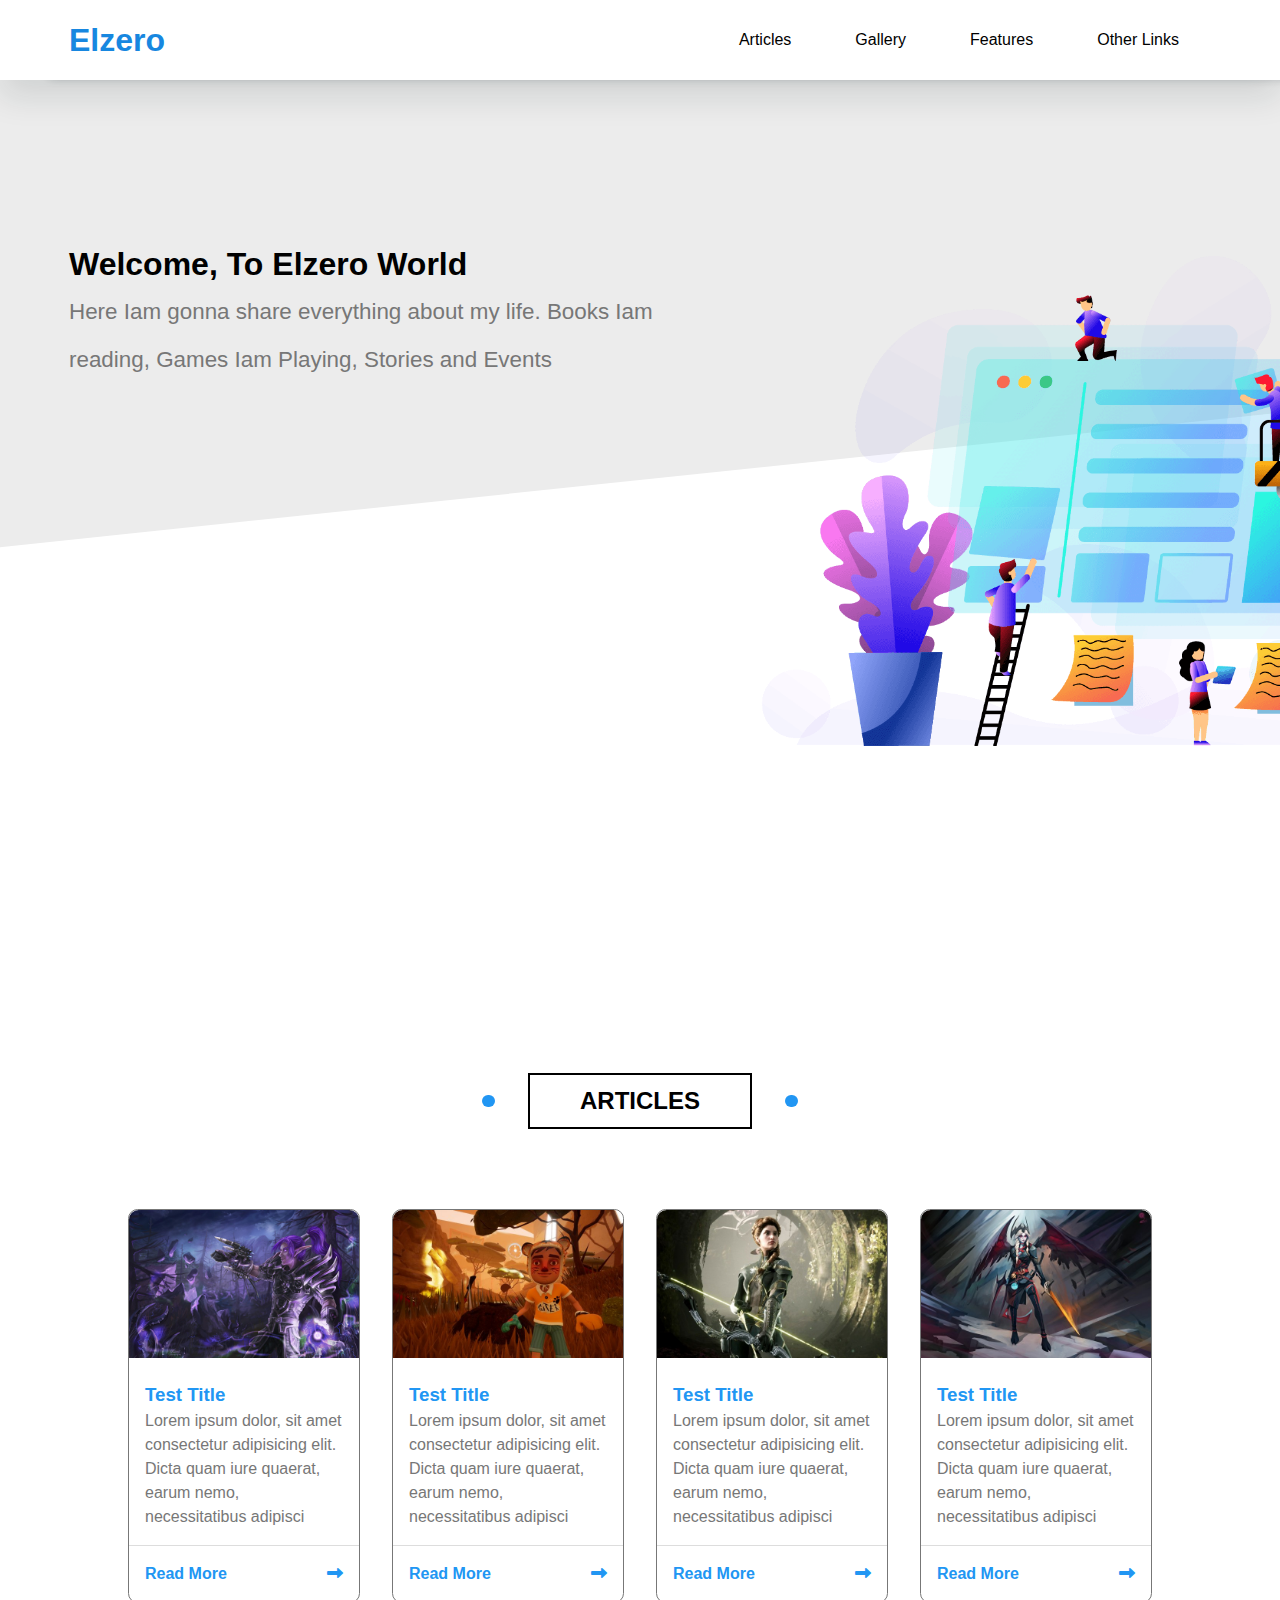
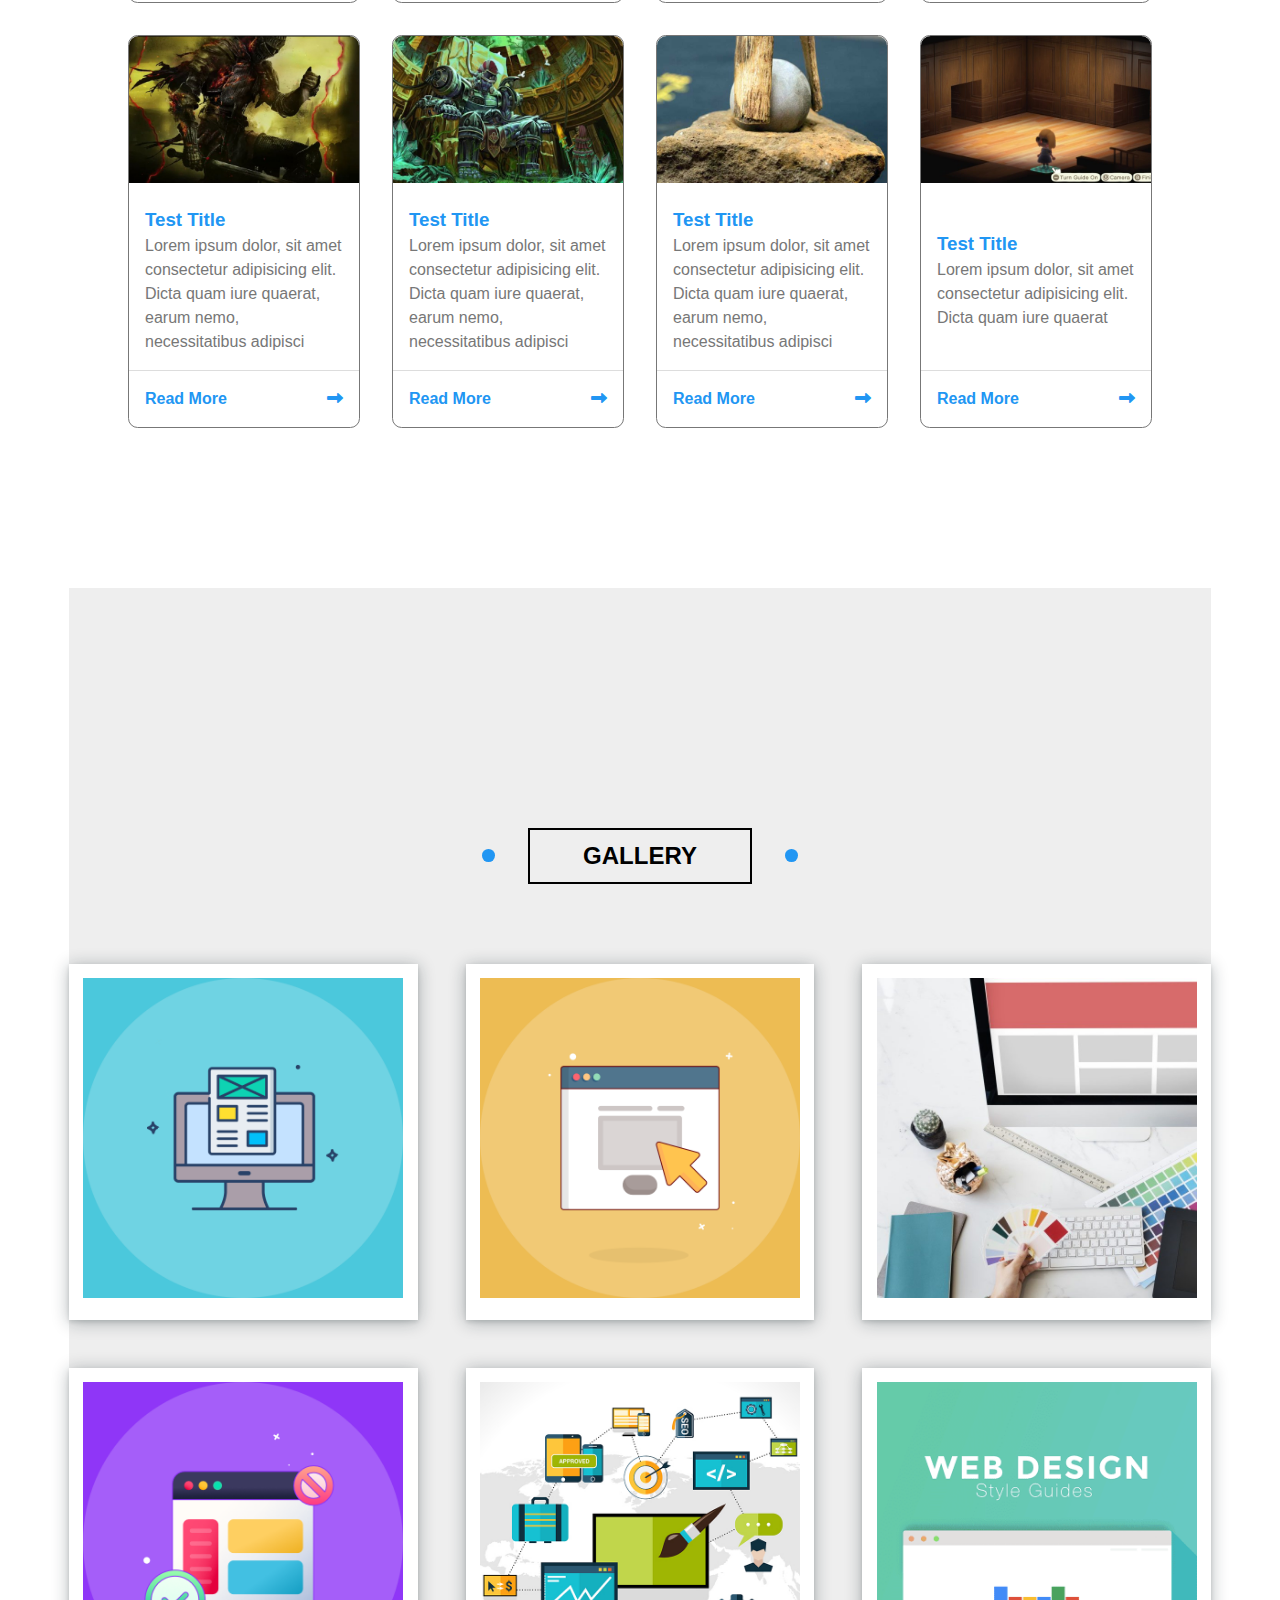
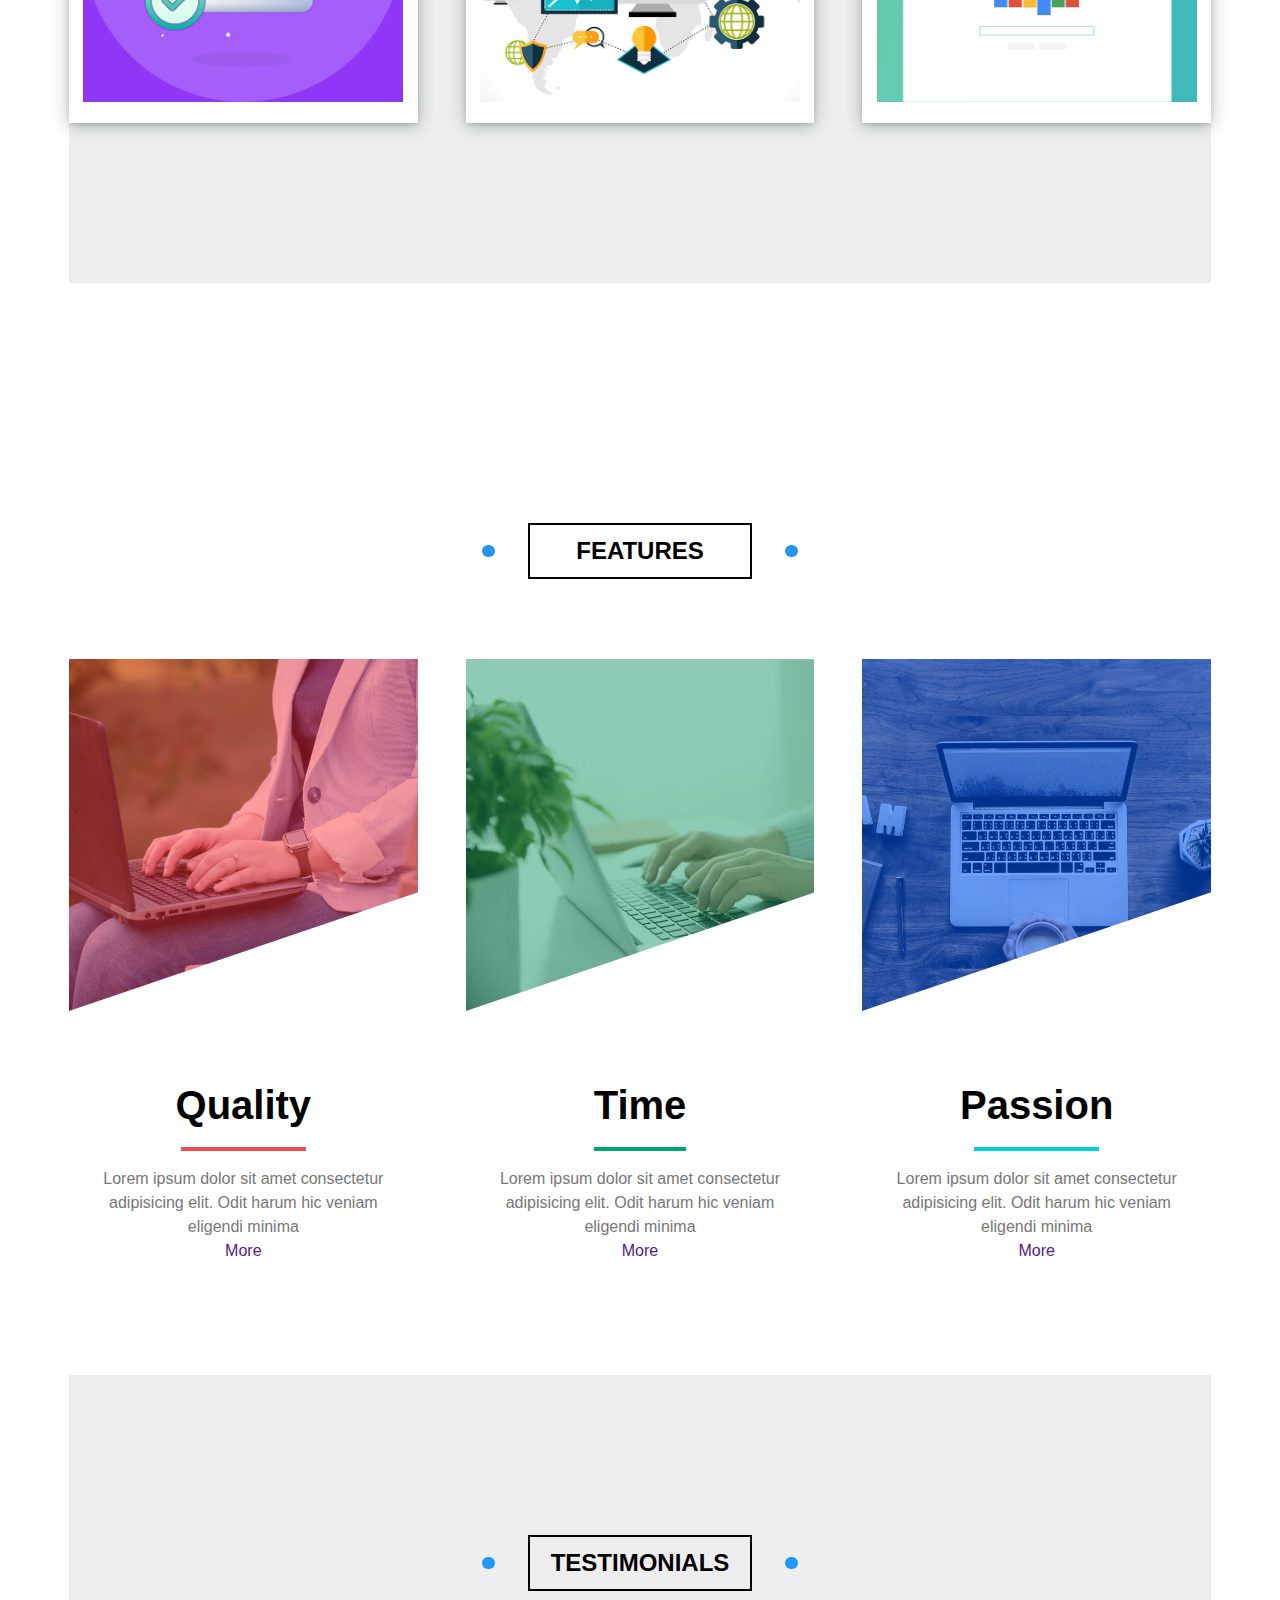
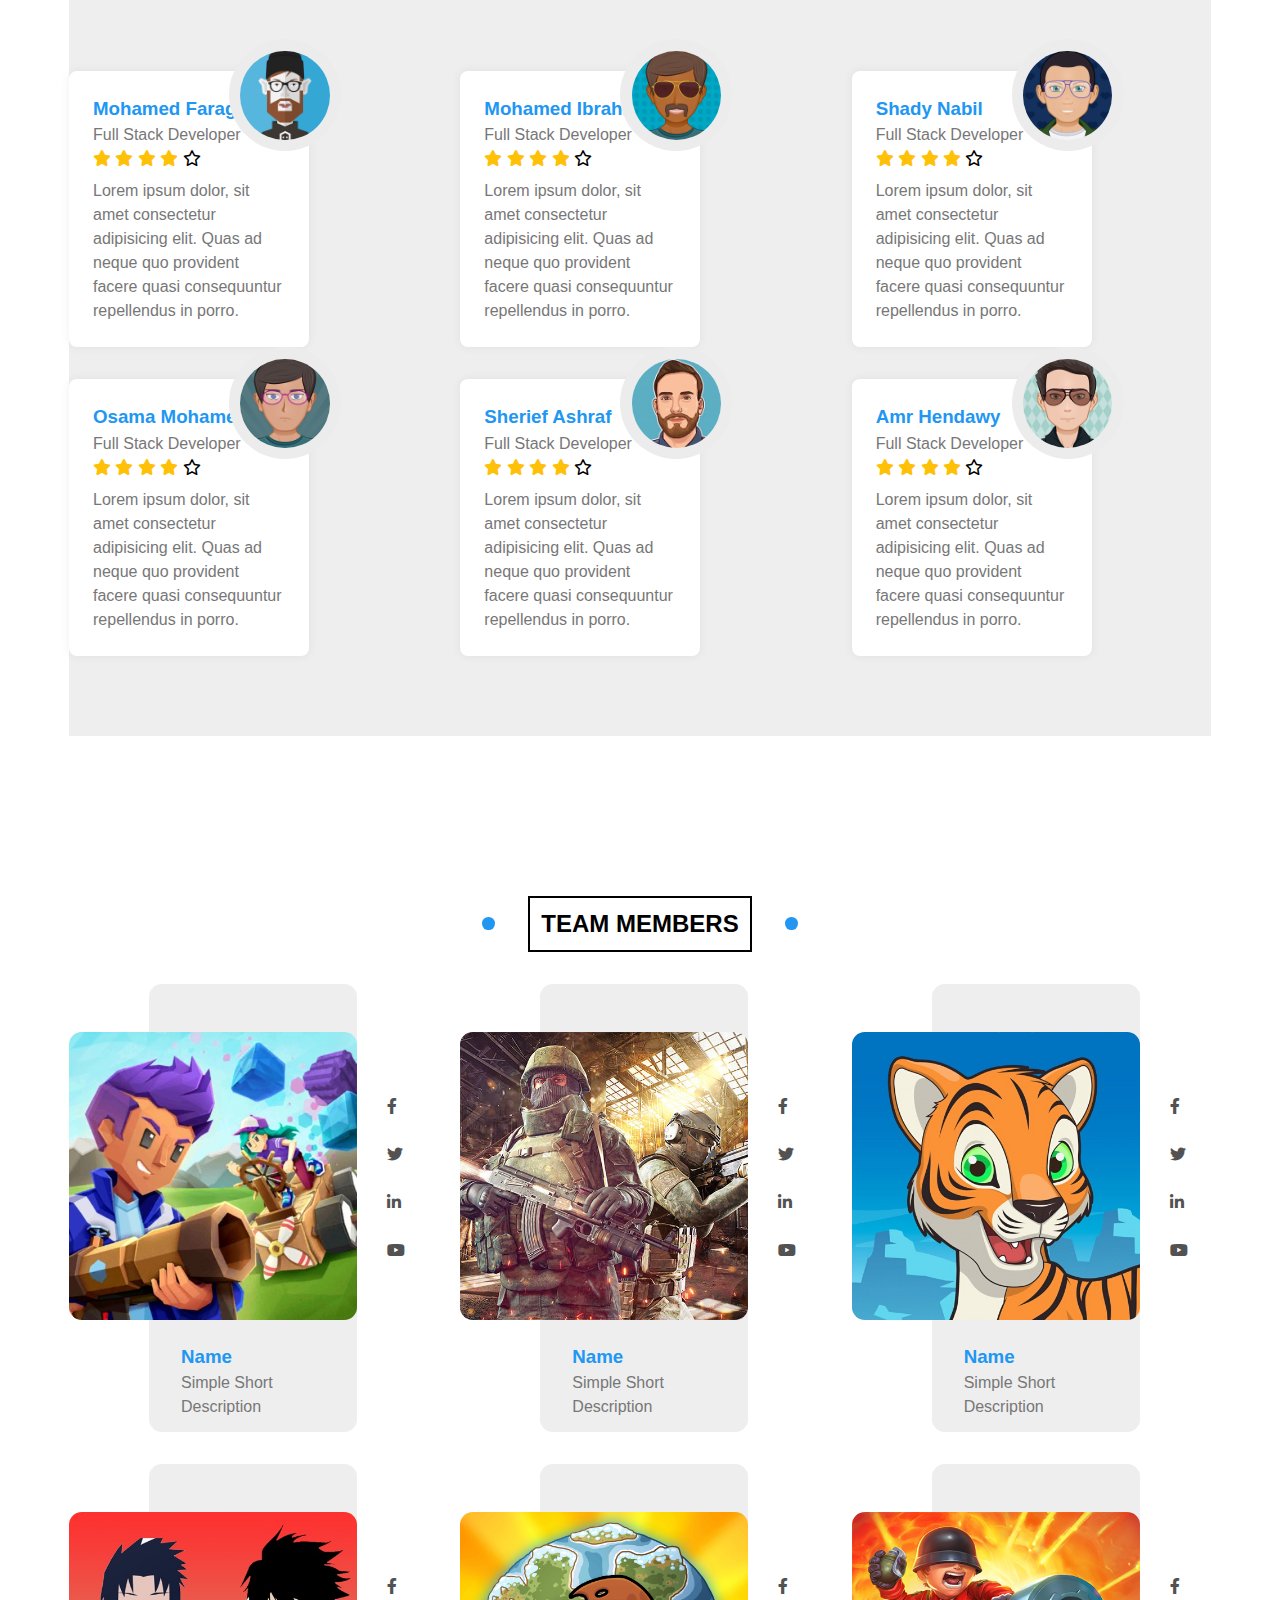
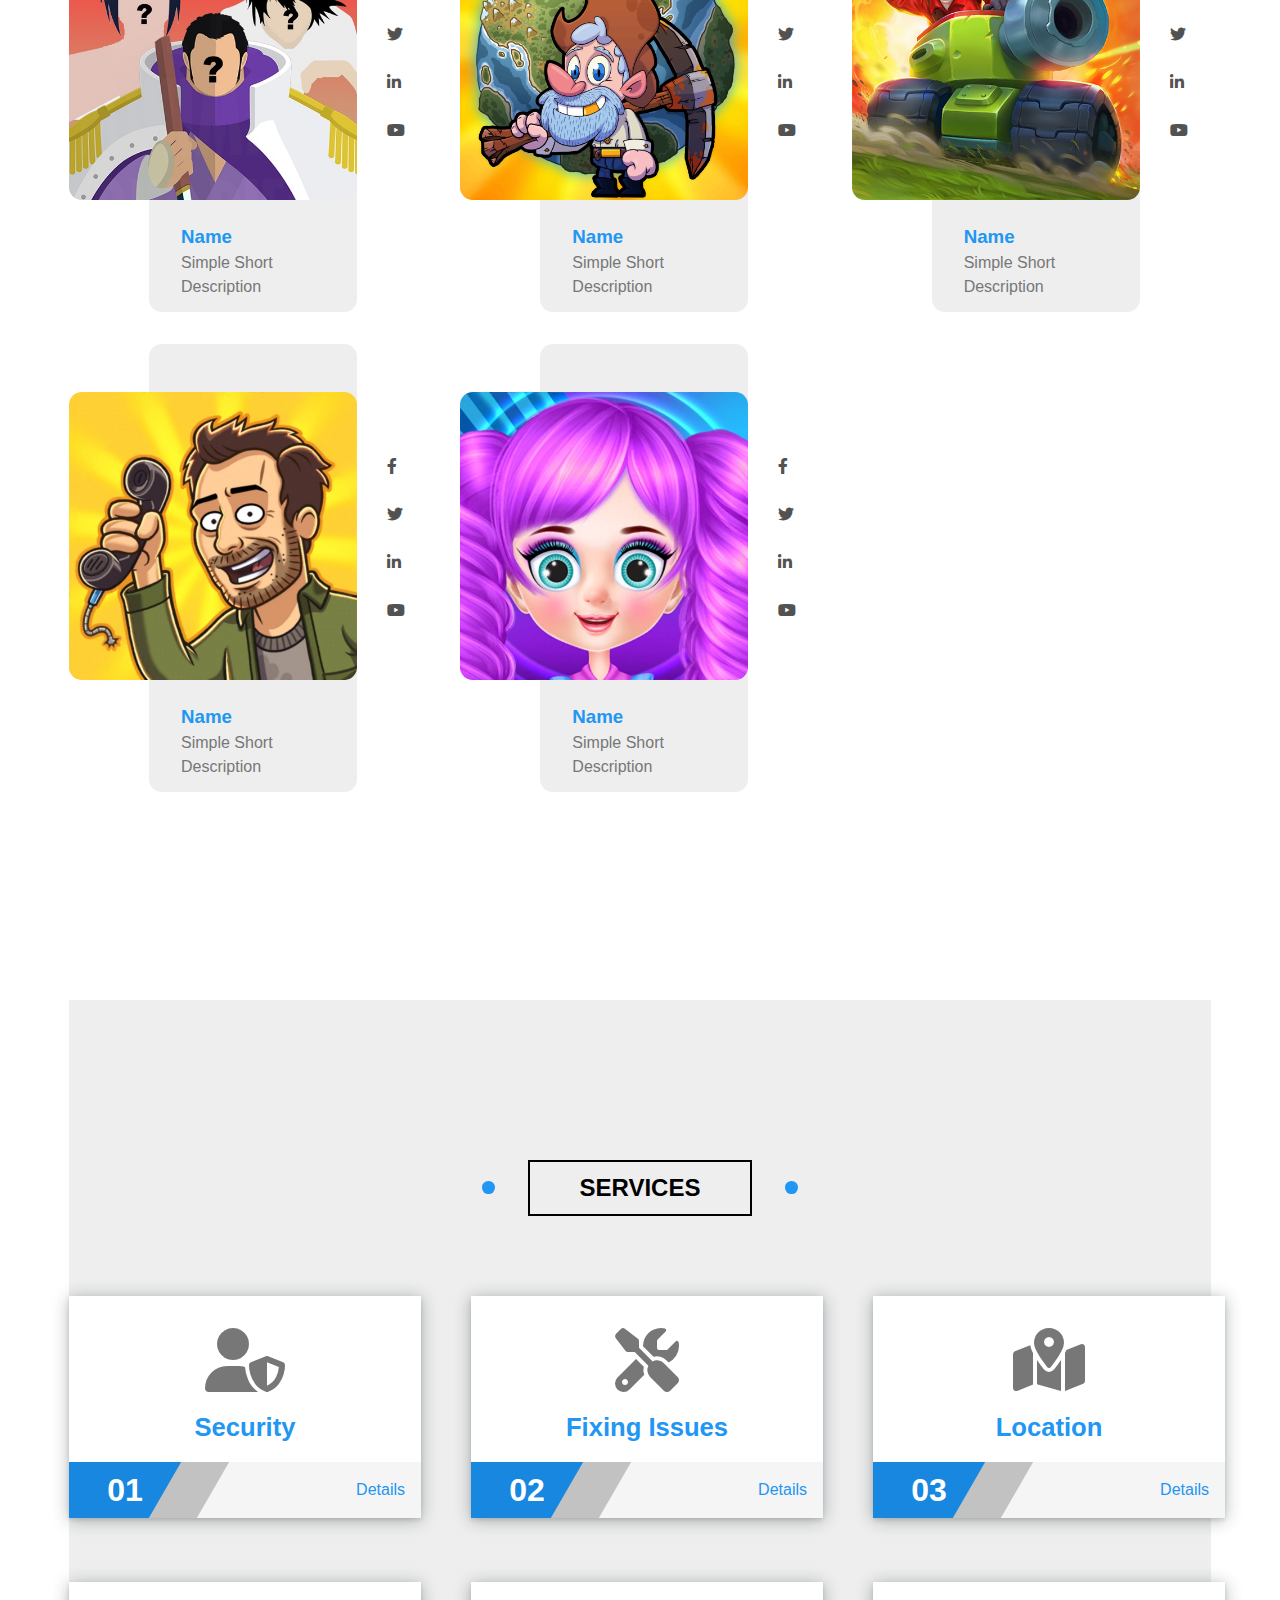
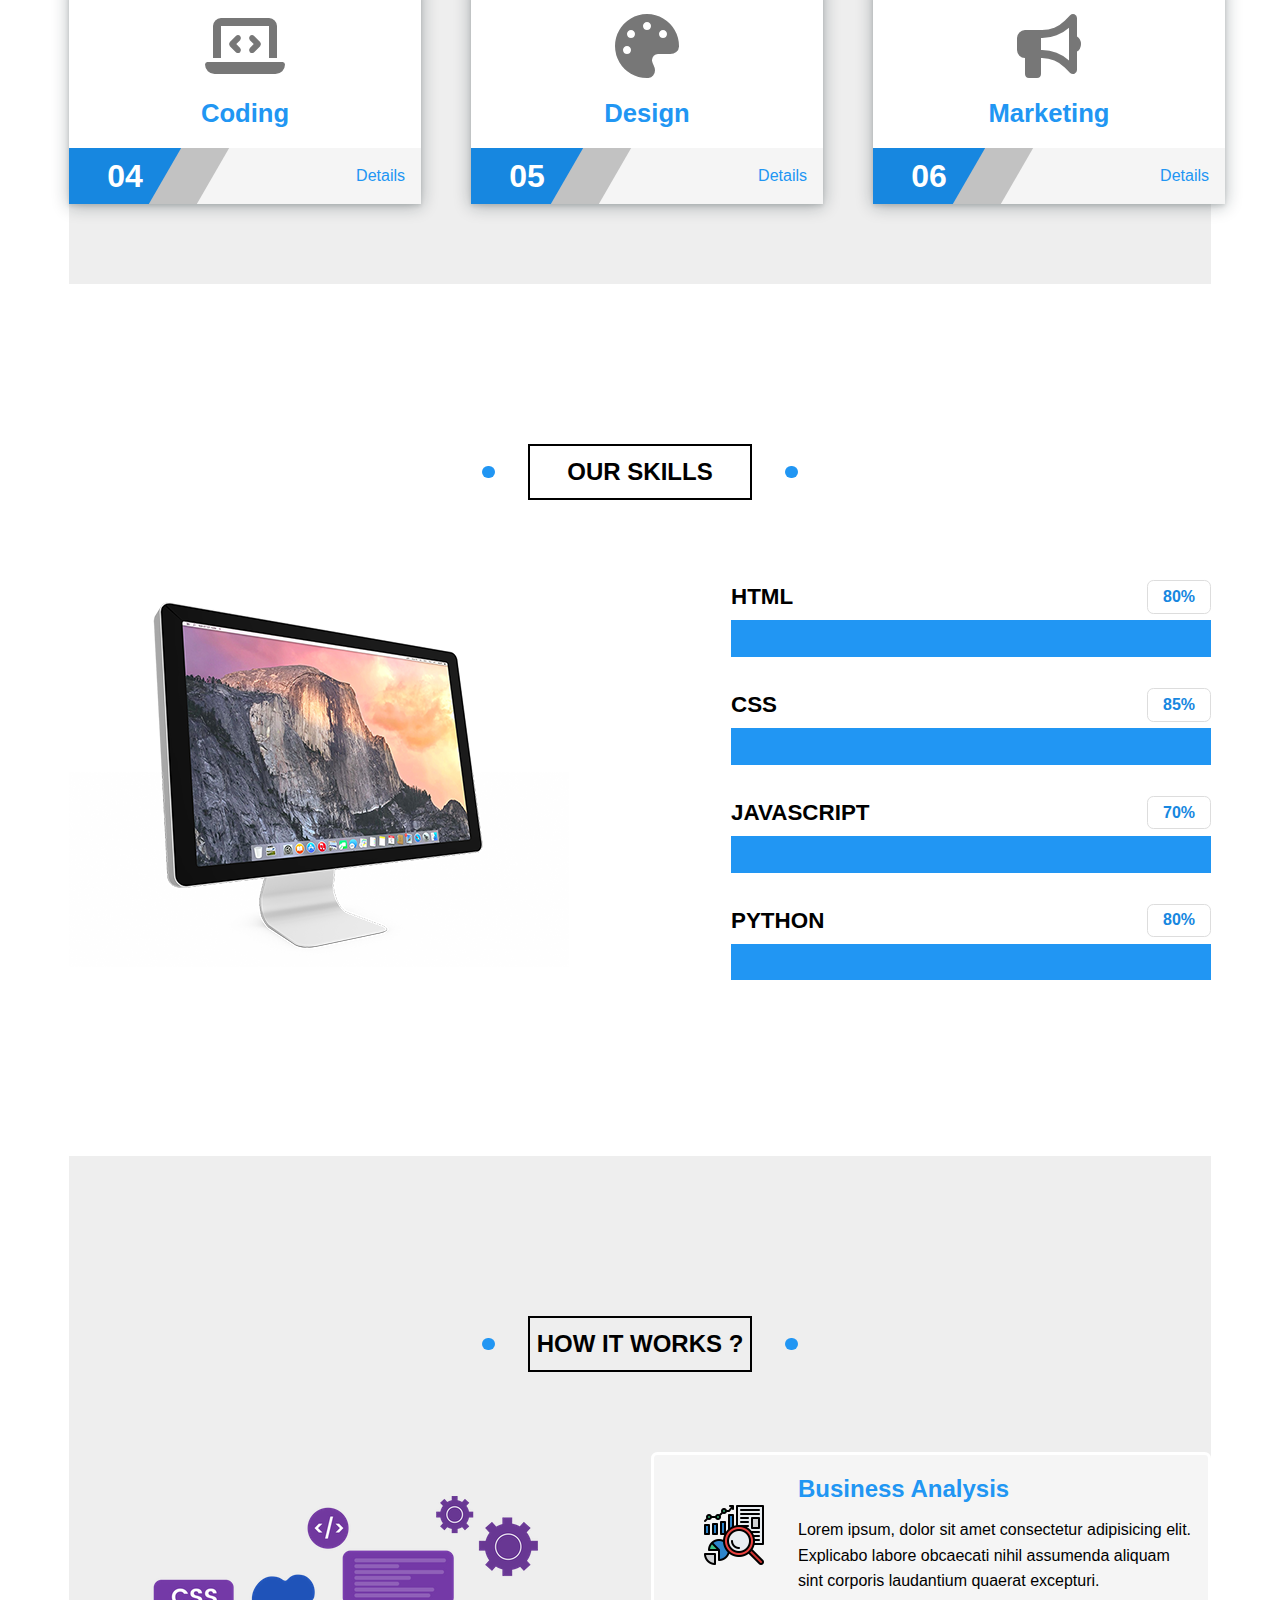
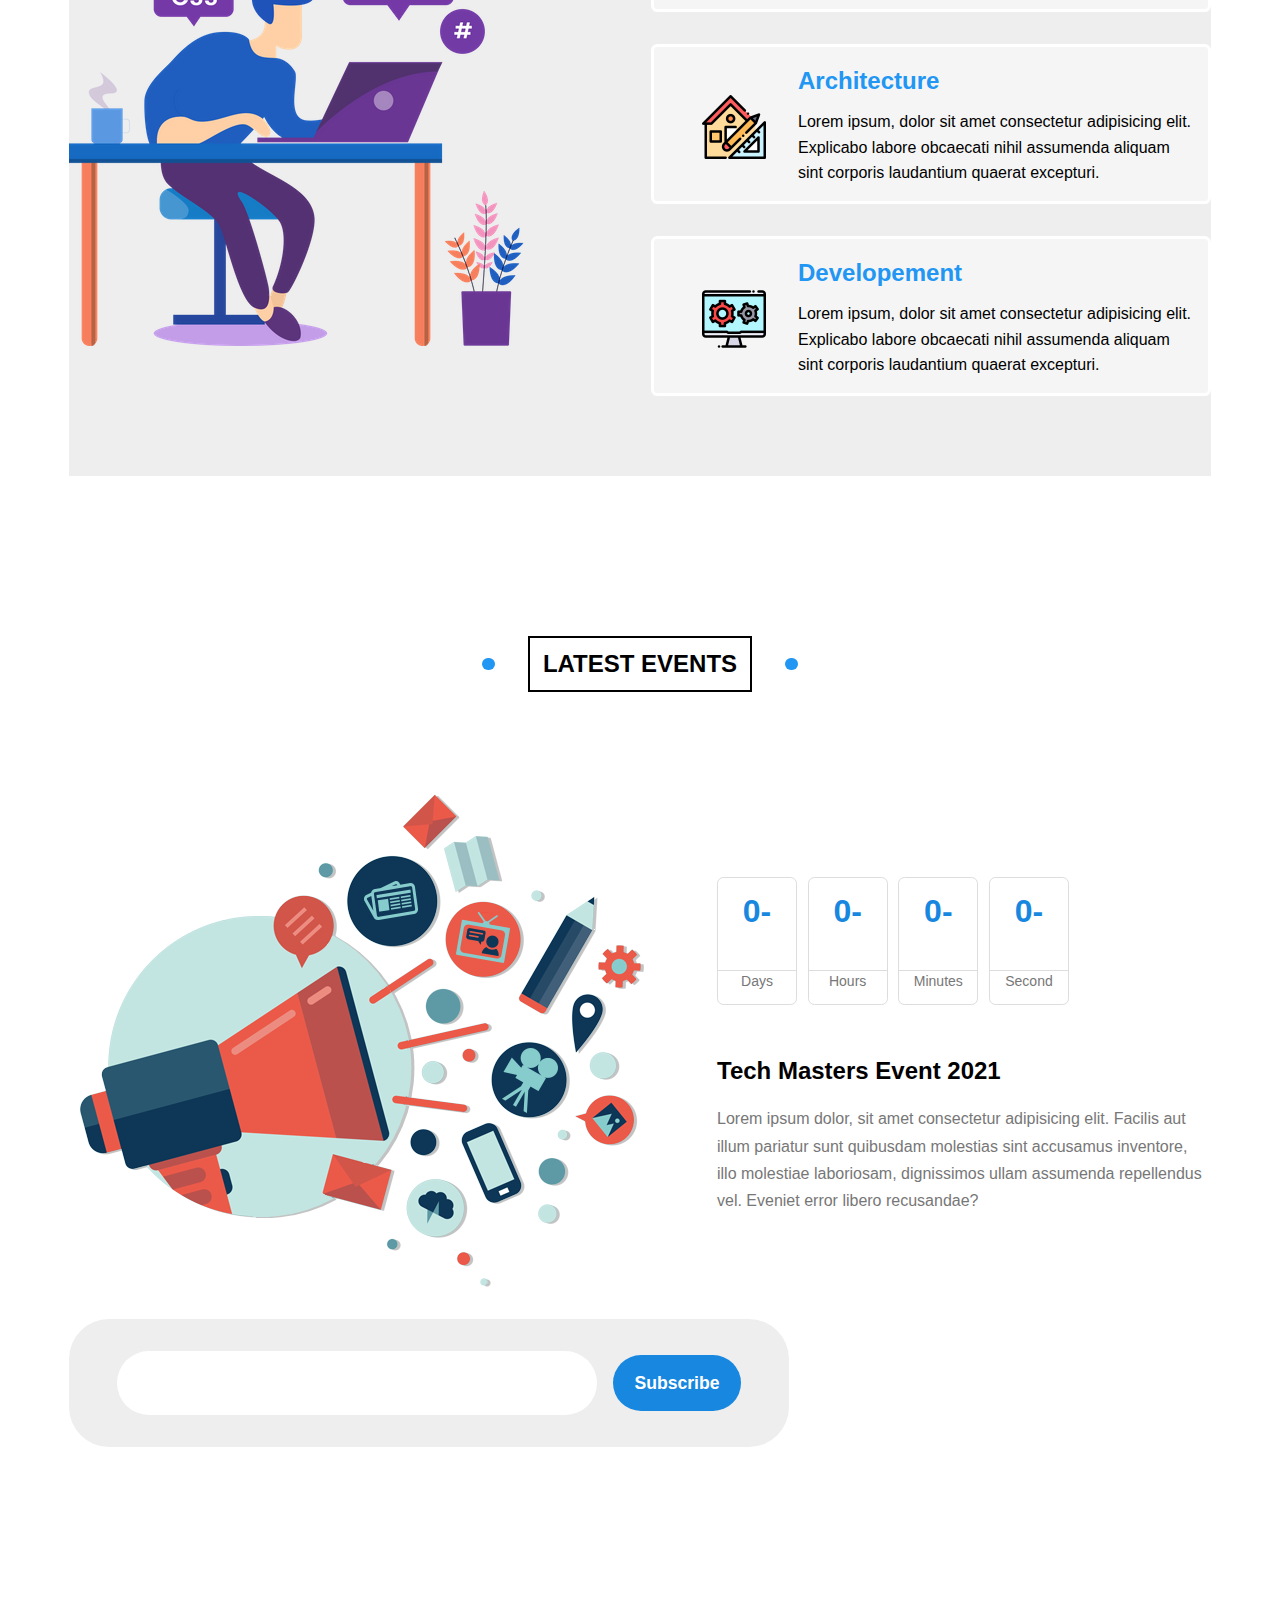
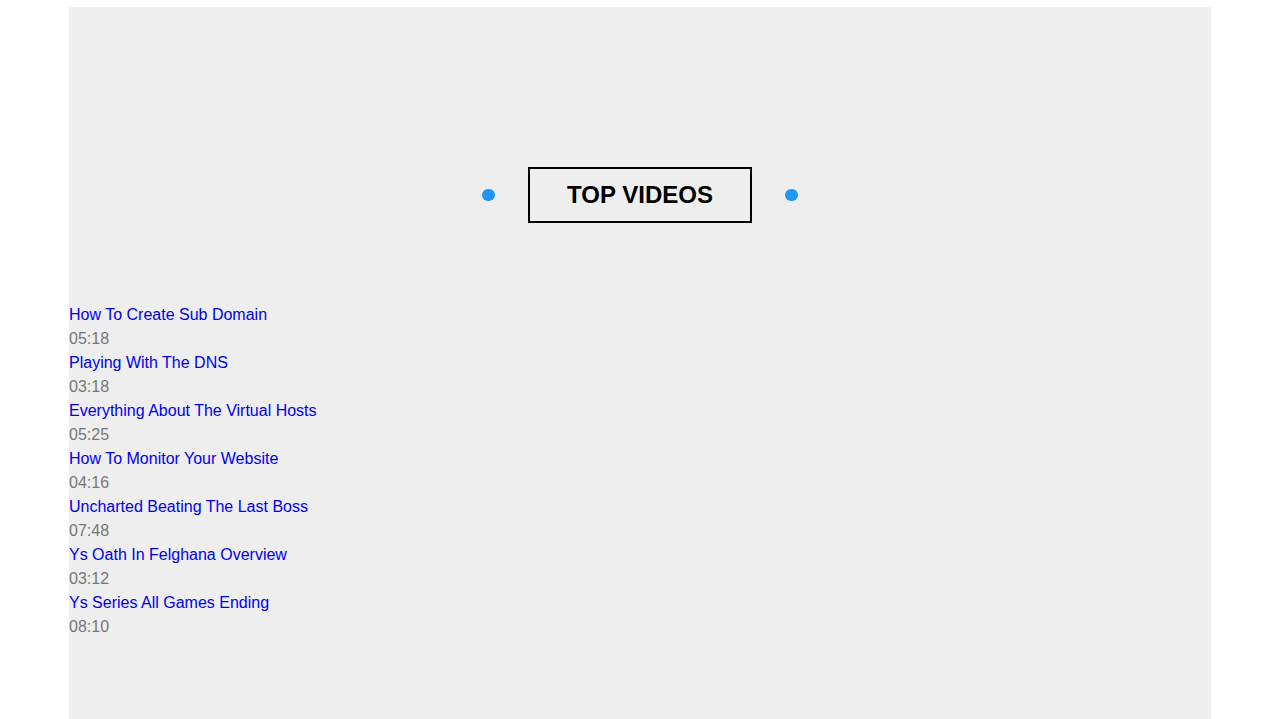
<file: indexcopy.html>
<!DOCTYPE html>
<html lang="en">

    <head>
        <meta charset="UTF-8" />
        <meta http-equiv="X-UA-Compatible" content="IE=edge" />
        <meta name="viewport" content="width=device-width, initial-scale=1.0" />
        <title>HTML_And_CSS_Template_Three Copy</title>
        <link rel="stylesheet" href="css/copy.css">
        <link rel="stylesheet" href="css/all.min.css" />
        <!-- <link rel="stylesheet" href="css/normalize.css" /> -->
        <link rel="stylesheet" href="css/main.css" />
    </head>

    <body>
        <div class="header-nav-container header-container-shape-gray ">
            <div class="header-nav container">
                <!-- Logo Image -->
                <div class="items-center-flex logo">
                    <h1>Elzero</h1>
                </div>
                <!-- ************************ [navigation ber] *********************-->
                <nav>
                    <ul class="ul-styling">
                        <li>
                            <a class="nav-link" href="#">Articles</a>
                        </li>
                        <li>
                            <a class="nav-link" href="#">Gallery</a>
                        </li>
                        <li>
                            <a class="nav-link" href="#">Features</a>
                        </li>
                        <li>
                            <a class="nav-link show-mega-menu" href="">Other Links</a>
                        </li>
                        <!-- ----------------------------------------------------------------- -->
                        <!-- ***************************[Mega Menu]*************************** -->
                        <!-- ----------------------------------------------------------------- -->
                        <article class="mega-menu">
                            <div class="mega-menu-container">
                                <!-- Image Of Mega Menu -->
                                <div class="mega-menu-img">
                                    <img src="images/megamenu.png" alt="" />
                                </div>
                                <!-- LinKs Of Mega Menu -->
                                <!-- <div class="mega-menu-link"> -->
                                <ul class="mega-menu-link-one mega-menu-link-style">
                                    <li><a href="#testimonials"><i class="far fa-comments fa-fw"></i> Testimonials</a>
                                    </li>
                                    <li>
                                        <a href=""><i class="far fa-user fa-fw"></i>Team Members</a>
                                    </li>
                                    <li>
                                        <a href=""><i class="far fa-building fa-fw"></i> Services</a>
                                    </li>
                                    <li>
                                        <a href="#skills"><i class="far fa-check-circle fa-fw"></i> Our Skills</a>
                                    </li>
                                    <li><a href=""> <i class="far fa-clipboard fa-fw"></i>How It Works</a></li>
                                </ul>
                                <ul class="mega-menu-link-two mega-menu-link-style">
                                    <li><a href=""><i class="far fa-calendar-alt fa-fw"></i>Events</a></li>
                                    <li><a href=""><i class="fas fa-server fa-fw"></i>Pricing Plans</a></li>
                                    <li><a href=""><i class="far fa-play-circle fa-fw"></i>Top Videos</a></li>
                                    <li><a href=""><i class="far fa-chart-bar fa-fw"></i>Stats</a></li>
                                    <li><a href=""><i class="fas fa-percent fa-fw"></i> Request A Discount</a></li>
                                </ul>
                                <!-- </div> -->
                            </div>
                        </article>
                    </ul>
                </nav>
            </div>
        </div>
        <!-- *************************************************************** -->
        <!------------------------------[ main content ]  --------------------->
        <!-- *************************************************************** -->
        <main class="container">
            <header class="landing ">
                <div class=" header-container  section-padding">
                    <div class="main-text">
                        <h1>Welcome, To Elzero World</h1>
                        <p> Here Iam gonna share everything about my life. Books Iam reading, Games Iam Playing, Stories
                            and Events </p>
                    </div>
                    <div class="landing-img header-container-section">
                        <img src="images/landing-image.png" alt="" />
                    </div>
                </div>
                <a href="#section-1" class="blue-arrow items-center-flex">
                    <i class="fas fa-angle-double-down fa-2x"></i>
                </a>
            </header>
            <!-- ***************************[ ARTICLES- part - 1 -] **************************** -->
            <section class="section-padding">
                <header class="testimonials-container">
                    <h2 id="section-1" class="section-title items-center-flex"> ARTICLES </h2>
                </header>
                <div class="boxes-container">
                    <!----- [ box - 1] ----->
                    <div class="box">
                        <div class="backgroud-img-box">
                            <img src="images/cat-01.jpg" alt="" />
                        </div>
                        <div class="content-box">
                            <h3>Test Title</h3>
                            <p> Lorem ipsum dolor, sit amet consectetur adipisicing elit. Dicta quam iure quaerat, earum
                                nemo, necessitatibus adipisci </p>
                        </div>
                        <div class="info-box">
                            <a class="hyper-link">Read More</a>
                            <a href="" class="hyper-link">
                                <i class="fas fa-long-arrow-alt-right"></i>
                            </a>
                        </div>
                    </div>
                    <!----- [ box - 2] ----->
                    <div class="box">
                        <div class="backgroud-img-box">
                            <img src="images/cat-02.jpg" alt="" />
                        </div>
                        <div class="content-box">
                            <h3>Test Title</h3>
                            <p> Lorem ipsum dolor, sit amet consectetur adipisicing elit. Dicta quam iure quaerat, earum
                                nemo, necessitatibus adipisci </p>
                        </div>
                        <div class="info-box">
                            <a class="hyper-link">Read More</a>
                            <a href="" class="hyper-link">
                                <i class="fas fa-long-arrow-alt-right"></i>
                            </a>
                        </div>
                    </div>
                    <!----- [ box - 3] ----->
                    <div class="box">
                        <div class="backgroud-img-box">
                            <img src="images/cat-03.jpg" alt="" />
                        </div>
                        <div class="content-box">
                            <h3>Test Title</h3>
                            <p> Lorem ipsum dolor, sit amet consectetur adipisicing elit. Dicta quam iure quaerat, earum
                                nemo, necessitatibus adipisci </p>
                        </div>
                        <div class="info-box">
                            <a class="hyper-link">Read More</a>
                            <a href="" class="hyper-link">
                                <i class="fas fa-long-arrow-alt-right"></i>
                            </a>
                        </div>
                    </div>
                    <!----- [ box - 4] ----->
                    <div class="box">
                        <div class="backgroud-img-box">
                            <img src="images/cat-04.jpg" alt="" />
                        </div>
                        <div class="content-box">
                            <h3>Test Title</h3>
                            <p> Lorem ipsum dolor, sit amet consectetur adipisicing elit. Dicta quam iure quaerat, earum
                                nemo, necessitatibus adipisci </p>
                        </div>
                        <div class="info-box">
                            <a class="hyper-link">Read More</a>
                            <a href="" class="hyper-link">
                                <i class="fas fa-long-arrow-alt-right"></i>
                            </a>
                        </div>
                    </div>
                    <!----- [ box - 5] ----->
                    <div class="box">
                        <div class="backgroud-img-box">
                            <img src="images/cat-05.jpg" alt="" />
                        </div>
                        <div class="content-box">
                            <h3>Test Title</h3>
                            <p> Lorem ipsum dolor, sit amet consectetur adipisicing elit. Dicta quam iure quaerat, earum
                                nemo, necessitatibus adipisci </p>
                        </div>
                        <div class="info-box">
                            <a class="hyper-link">Read More</a>
                            <a href="" class="hyper-link">
                                <i class="fas fa-long-arrow-alt-right"></i>
                            </a>
                        </div>
                    </div>
                    <!----- [ box - 6] ----->
                    <div class="box">
                        <div class="backgroud-img-box">
                            <img src="images/cat-06.jpg" alt="" />
                        </div>
                        <div class="content-box">
                            <h3>Test Title</h3>
                            <p> Lorem ipsum dolor, sit amet consectetur adipisicing elit. Dicta quam iure quaerat, earum
                                nemo, necessitatibus adipisci </p>
                        </div>
                        <div class="info-box">
                            <a class="hyper-link">Read More</a>
                            <a href="" class="hyper-link">
                                <i class="fas fa-long-arrow-alt-right"></i>
                            </a>
                        </div>
                    </div>
                    <!----- [ box - 7] ----->
                    <div class="box">
                        <div class="backgroud-img-box">
                            <img src="images/cat-07.jpg" alt="" />
                        </div>
                        <div class="content-box">
                            <h3>Test Title</h3>
                            <p> Lorem ipsum dolor, sit amet consectetur adipisicing elit. Dicta quam iure quaerat, earum
                                nemo, necessitatibus adipisci </p>
                        </div>
                        <div class="info-box">
                            <a class="hyper-link">Read More</a>
                            <a href="" class="hyper-link">
                                <i class="fas fa-long-arrow-alt-right"></i>
                            </a>
                        </div>
                    </div>
                    <!----- [ box - 8] ----->
                    <div class="box">
                        <div class="backgroud-img-box">
                            <img src="images/cat-08.jpg" alt="" />
                        </div>
                        <div class="content-box">
                            <h3>Test Title</h3>
                            <p> Lorem ipsum dolor, sit amet consectetur adipisicing elit. Dicta quam iure quaerat </p>
                        </div>
                        <div class="info-box">
                            <a class="hyper-link">Read More</a>
                            <a href="" class="hyper-link">
                                <i class="fas fa-long-arrow-alt-right"></i>
                            </a>
                        </div>
                    </div>
                </div>
            </section>
            <!-- ***************************[GALLERY - part - 2 -] **************************** -->
            <section class="section-padding">
                <div class="gray-background-div">
                    <div class="gallery-container">
                        <header class="testimonials-container">
                            <h2 id="section-2" class="section-title items-center-flex"> GALLERY </h2>
                        </header>
                        <div class="boxes-container-2 ">
                            <div class="box-2 items-center-flex">
                                <div class="image">
                                    <img src="images/gallery-01.png" alt="" class="img1" />
                                </div>
                            </div>
                            <div class="box-2 items-center-flex">
                                <div class="image">
                                    <img src="images/gallery-02.png" alt="" class="img1" />
                                </div>
                            </div>
                            <div class="box-2 items-center-flex">
                                <div class="image">
                                    <img src="images/gallery-03.jpg" alt="" class="img1" />
                                </div>
                            </div>
                            <div class="box-2 items-center-flex">
                                <div class="image">
                                    <img src="images/gallery-04.png" alt="" class="img1" />
                                </div>
                            </div>
                            <div class="box-2 items-center-flex">
                                <div class="image">
                                    <img src="images/gallery-05.jpg" alt="" class="img1" />
                                </div>
                            </div>
                            <div class="box-2 items-center-flex">
                                <div class="image">
                                    <img src="images/gallery-06.png" alt="" class="img1" />
                                </div>
                            </div>
                        </div>
                    </div>
                </div>
            </section>
            <!-- ***************************[fearures - part - 3 -] ******************** -->
            <section class="section-padding">
                <header class="fearures-container">
                    <h2 id="section-2" class="section-title items-center-flex"> FEATURES </h2>
                </header>
                <div class="boxes-container-3">
                    <div class="box-3">
                        <div class="background-box3 color-linear-gradient1 shape-3"></div>
                        <div class="features-content">
                            <h2 class="quality">Quality</h2>
                            <p> Lorem ipsum dolor sit amet consectetur adipisicing elit. Odit harum hic veniam eligendi
                                minima </p>
                            <a href="" class="more-quality">More</a>
                        </div>
                    </div>
                    <div class="box-3">
                        <div class="background-box3 color-linear-gradient2 shape-3"></div>
                        <div class="features-content">
                            <h2 class="time">Time</h2>
                            <p> Lorem ipsum dolor sit amet consectetur adipisicing elit. Odit harum hic veniam eligendi
                                minima </p>
                            <a href="" class="more-time">More</a>
                        </div>
                    </div>
                    <div class="box-3">
                        <div class="background-box3 color-linear-gradient3 shape-3"></div>
                        <div class="features-content">
                            <h2 class="passion">Passion</h2>
                            <p> Lorem ipsum dolor sit amet consectetur adipisicing elit. Odit harum hic veniam eligendi
                                minima </p>
                            <a href="" class="more-passion">More</a>
                        </div>
                    </div>
                </div>
            </section>
            <!-- ***************************[TESTIMONIALS - part - 4 -] **************************** -->
            <section id="testimonials" class="section-padding gray-background-div">
                <!--  TESTIMONIALS BUTTON  -->
                <header class="testimonials-container">
                    <h2 id="section-2" class="section-title items-center-flex"> TESTIMONIALS </h2>
                </header>
                <section class="profile-cards ">
                    <article class="card">
                        <div class="profile-image">
                            <img src="images/avatar-01.png" alt="">
                        </div>
                        <div class="profile-info">
                            <h3>Mohamed Farag</h3>
                            <span>Full Stack Developer</span>
                            <div class="rate">
                                <i class="filled fas fa-star"></i>
                                <i class="filled fas fa-star"></i>
                                <i class="filled fas fa-star"></i>
                                <i class="filled fas fa-star"></i>
                                <i class="far fa-star"></i>
                            </div>
                            <p> Lorem ipsum dolor, sit amet consectetur adipisicing elit. Quas ad neque quo provident
                                facere quasi consequuntur repellendus in porro. </p>
                        </div>
                    </article>
                    <article class="card">
                        <div class="profile-image">
                            <img src="images/avatar-02.png" alt="">
                        </div>
                        <div class="profile-info">
                            <h3>Mohamed Ibrahim</h3>
                            <span>Full Stack Developer</span>
                            <div class="rate">
                                <i class="filled fas fa-star"></i>
                                <i class="filled fas fa-star"></i>
                                <i class="filled fas fa-star"></i>
                                <i class="filled fas fa-star"></i>
                                <i class="far fa-star"></i>
                            </div>
                            <p> Lorem ipsum dolor, sit amet consectetur adipisicing elit. Quas ad neque quo provident
                                facere quasi consequuntur repellendus in porro. </p>
                        </div>
                    </article>
                    <article class="card">
                        <div class="profile-image">
                            <img src="images/avatar-03.png" alt="">
                        </div>
                        <div class="profile-info">
                            <h3>Shady Nabil</h3>
                            <span>Full Stack Developer</span>
                            <div class="rate">
                                <i class="filled fas fa-star"></i>
                                <i class="filled fas fa-star"></i>
                                <i class="filled fas fa-star"></i>
                                <i class="filled fas fa-star"></i>
                                <i class="far fa-star"></i>
                            </div>
                            <p> Lorem ipsum dolor, sit amet consectetur adipisicing elit. Quas ad neque quo provident
                                facere quasi consequuntur repellendus in porro. </p>
                        </div>
                    </article>
                    <article class="card">
                        <div class="profile-image">
                            <img src="images/avatar-04.png" alt="">
                        </div>
                        <div class="profile-info">
                            <h3>Osama Mohamed</h3>
                            <span>Full Stack Developer</span>
                            <div class="rate">
                                <i class="filled fas fa-star"></i>
                                <i class="filled fas fa-star"></i>
                                <i class="filled fas fa-star"></i>
                                <i class="filled fas fa-star"></i>
                                <i class="far fa-star"></i>
                            </div>
                            <p> Lorem ipsum dolor, sit amet consectetur adipisicing elit. Quas ad neque quo provident
                                facere quasi consequuntur repellendus in porro. </p>
                        </div>
                    </article>
                    <article class="card">
                        <div class="profile-image">
                            <img src="images/avatar-05.png" alt="">
                        </div>
                        <div class="profile-info">
                            <h3>Sherief Ashraf</h3>
                            <span>Full Stack Developer</span>
                            <div class="rate">
                                <i class="filled fas fa-star"></i>
                                <i class="filled fas fa-star"></i>
                                <i class="filled fas fa-star"></i>
                                <i class="filled fas fa-star"></i>
                                <i class="far fa-star"></i>
                            </div>
                            <p> Lorem ipsum dolor, sit amet consectetur adipisicing elit. Quas ad neque quo provident
                                facere quasi consequuntur repellendus in porro. </p>
                        </div>
                    </article>
                    <article class="card">
                        <div class="profile-image">
                            <img src="images/avatar-06.png" alt="">
                        </div>
                        <div class="profile-info">
                            <h3>Amr Hendawy</h3>
                            <span>Full Stack Developer</span>
                            <div class="rate">
                                <i class="filled fas fa-star"></i>
                                <i class="filled fas fa-star"></i>
                                <i class="filled fas fa-star"></i>
                                <i class="filled fas fa-star"></i>
                                <i class="far fa-star"></i>
                            </div>
                            <p> Lorem ipsum dolor, sit amet consectetur adipisicing elit. Quas ad neque quo provident
                                facere quasi consequuntur repellendus in porro. </p>
                        </div>
                    </article>
                </section>
            </section>
            <!-- ***************************[TEAM MEMBERS - part - 5 -] **************************** -->
            <section class="section-padding">
                <header class="testimonials-container">
                    <h2 id="section-2" class="section-title items-center-flex"> TEAM MEMBERS </h2>
                </header>
                <div class="team-members">
                    <!-- team - 1 - -->
                    <div class="team-container ">
                        <!-- <div class="team-box">/ -->
                        <div class="team">
                            <div class="team-img">
                                <img src="images/team-01.jpg" alt="">
                            </div>
                            <div class="socail">
                                <a href="#"><i class="fab fa-facebook-f"></i></a>
                                <a href="#"><i class="fab fa-twitter"></i></a>
                                <a href="#"><i class="fab fa-linkedin-in"></i></a>
                                <a href="#"><i class="fab fa-youtube"></i></a>
                            </div>
                        </div>
                        <!-- </div> -->
                        <div class="team-info">
                            <h3>Name</h3>
                            <p>Simple Short Description</p>
                        </div>
                    </div>
                    <!-- team - 2 - -->
                    <div class="team-container ">
                        <div class="team">
                            <div class="team-img">
                                <img src="images/team-02.jpg" alt="">
                            </div>
                            <div class="socail">
                                <a href="#"><i class="fab fa-facebook-f"></i></a>
                                <a href="#"><i class="fab fa-twitter"></i></a>
                                <a href="#"><i class="fab fa-linkedin-in"></i></a>
                                <a href="#"><i class="fab fa-youtube"></i></a>
                            </div>
                        </div>
                        <!-- </div> -->
                        <div class="team-info">
                            <h3>Name</h3>
                            <p>Simple Short Description</p>
                        </div>
                    </div>
                    <!-- team - 3 - -->
                    <div class="team-container ">
                        <div class="team">
                            <div class="team-img">
                                <img src="images/team-03.jpg" alt="">
                            </div>
                            <div class="socail">
                                <a href="#"><i class="fab fa-facebook-f"></i></a>
                                <a href="#"><i class="fab fa-twitter"></i></a>
                                <a href="#"><i class="fab fa-linkedin-in"></i></a>
                                <a href="#"><i class="fab fa-youtube"></i></a>
                            </div>
                        </div>
                        <!-- </div> -->
                        <div class="team-info">
                            <h3>Name</h3>
                            <p>Simple Short Description</p>
                        </div>
                    </div>
                    <!-- team - 4 - -->
                    <div class="team-container ">
                        <div class="team">
                            <div class="team-img">
                                <img src="images/team-04.jpg" alt="">
                            </div>
                            <div class="socail">
                                <a href="#"><i class="fab fa-facebook-f"></i></a>
                                <a href="#"><i class="fab fa-twitter"></i></a>
                                <a href="#"><i class="fab fa-linkedin-in"></i></a>
                                <a href="#"><i class="fab fa-youtube"></i></a>
                            </div>
                        </div>
                        <!-- </div> -->
                        <div class="team-info">
                            <h3>Name</h3>
                            <p>Simple Short Description</p>
                        </div>
                    </div>
                    <!-- team - 5 - -->
                    <div class="team-container ">
                        <div class="team">
                            <div class="team-img">
                                <img src="images/team-05.png" alt="">
                            </div>
                            <div class="socail">
                                <a href="#"><i class="fab fa-facebook-f"></i></a>
                                <a href="#"><i class="fab fa-twitter"></i></a>
                                <a href="#"><i class="fab fa-linkedin-in"></i></a>
                                <a href="#"><i class="fab fa-youtube"></i></a>
                            </div>
                        </div>
                        <!-- </div> -->
                        <div class="team-info">
                            <h3>Name</h3>
                            <p>Simple Short Description</p>
                        </div>
                    </div>
                    <!-- team - 6 - -->
                    <div class="team-container ">
                        <div class="team">
                            <div class="team-img">
                                <img src="images/team-06.png" alt="">
                            </div>
                            <div class="socail">
                                <a href="#"><i class="fab fa-facebook-f"></i></a>
                                <a href="#"><i class="fab fa-twitter"></i></a>
                                <a href="#"><i class="fab fa-linkedin-in"></i></a>
                                <a href="#"><i class="fab fa-youtube"></i></a>
                            </div>
                        </div>
                        <!-- </div> -->
                        <div class="team-info">
                            <h3>Name</h3>
                            <p>Simple Short Description</p>
                        </div>
                    </div>
                    <!-- team - 7 - -->
                    <div class="team-container ">
                        <div class="team">
                            <div class="team-img">
                                <img src="images/team-07.jpg" alt="">
                            </div>
                            <div class="socail">
                                <a href="#"><i class="fab fa-facebook-f"></i></a>
                                <a href="#"><i class="fab fa-twitter"></i></a>
                                <a href="#"><i class="fab fa-linkedin-in"></i></a>
                                <a href="#"><i class="fab fa-youtube"></i></a>
                            </div>
                        </div>
                        <!-- </div> -->
                        <div class="team-info">
                            <h3>Name</h3>
                            <p>Simple Short Description</p>
                        </div>
                    </div>
                    <!-- team - 8 - -->
                    <div class="team-container ">
                        <!-- <div class="tea-box">/ -->
                        <div class="team">
                            <div class="team-img">
                                <img src="images/team-08.jpg" alt="">
                            </div>
                            <div class="socail">
                                <a href="#"><i class="fab fa-facebook-f"></i></a>
                                <a href="#"><i class="fab fa-twitter"></i></a>
                                <a href="#"><i class="fab fa-linkedin-in"></i></a>
                                <a href="#"><i class="fab fa-youtube"></i></a>
                            </div>
                        </div>
                        <!-- </div> -->
                        <div class="team-info">
                            <h3>Name</h3>
                            <p>Simple Short Description</p>
                        </div>
                    </div>
                </div>
            </section>
            <!-- ***************************[SERVICES - part - 6 -] **************************** -->
            <section class="gray-background-div" id="services">
                <header class="testimonials-container ">
                    <h2 id="section-2" class="section-title items-center-flex"> SERVICES </h2>
                </header>
                <div class="services-container ">
                    <div class="service-box">
                        <i class="fas fa-user-shield fa-4x"></i>
                        <h3> Security</h3>
                        <div class="details">
                            <a href="#"> Details</a>
                        </div>
                    </div>
                    <div class="service-box">
                        <i class="fas fa-tools fa-4x"></i>
                        <h3> Fixing Issues</h3>
                        <div class="details">
                            <a href="#"> Details</a>
                        </div>
                    </div>
                    <div class="service-box">
                        <i class="fas fa-map-marked-alt fa-4x"></i>
                        <h3> Location</h3>
                        <div class="details">
                            <a href="#"> Details</a>
                        </div>
                    </div>
                    <div class="service-box">
                        <i class="fas fa-laptop-code fa-4x"></i>
                        <h3> Coding</h3>
                        <div class="details">
                            <a href="#"> Details</a>
                        </div>
                    </div>
                    <div class="service-box">
                        <i class="fas fa-palette fa-4x"></i>
                        <h3> Design</h3>
                        <div class="details">
                            <a href="#"> Details</a>
                        </div>
                    </div>
                    <div class="service-box">
                        <i class="fas fa-bullhorn fa-4x"></i>
                        <h3> Marketing</h3>
                        <div class="details">
                            <a href="#"> Details</a>
                        </div>
                    </div>
                </div>
            </section>
            <!-- ************************ [ OUR SKILLS - part - 7 -] *********************** -->
            <section class="section-padding" id="skills">
                <header class="testimonials-container ">
                    <h2 id="section-2" class="section-title items-center-flex"> OUR SKILLS </h2>
                </header>
                <article class="main-skills-container ">
                    <div class="skills-img">
                        <img src="images/skills.png" alt="">
                    </div>
                    <div class="skill-container">
                        <div class="skill-div">
                            <div class="skill-title">
                                <p>HTML</p>
                                <span class="degree-value">80%</span>
                            </div>
                            <div class="progress-container">
                                <div class="progress-degree"></div>
                            </div>
                        </div>
                        <div class="skill-div">
                            <div class="skill-title">
                                <p>CSS</p>
                                <span class="degree-value">85%</span>
                            </div>
                            <div class="progress-container">
                                <div class="progress-degree"></div>
                            </div>
                        </div>
                        <div class="skill-div">
                            <div class="skill-title">
                                <p>JAVASCRIPT</p>
                                <span class="degree-value">70%</span>
                            </div>
                            <div class="progress-container">
                                <div class="progress-degree"></div>
                            </div>
                        </div>
                        <div class="skill-div">
                            <div class="skill-title">
                                <p>PYTHON</p>
                                <span class="degree-value">80%</span>
                            </div>
                            <div class="progress-container">
                                <div class="progress-degree"></div>
                            </div>
                        </div>
                    </div>
                </article>
            </section>
            <!-- ********************** [ HOW IT WORKS ? - part - 8 -] ********************* -->
            <section class="gray-background-div section-padding">
                <header class="testimonials-container ">
                    <h2 id="section-2" class="section-title items-center-flex"> HOW IT WORKS ? </h2>
                </header>
                <article class="works-container ">
                    <div class="works-step-img">
                        <img src="images/work-steps.png" alt="">
                    </div>
                    <div class="works-main-box ">
                        <div class="work-box">
                            <img src="images/work-steps-1.png" alt="">
                            <div class="details">
                                <h3>Business Analysis</h3>
                                <p>Lorem ipsum, dolor sit amet consectetur adipisicing elit. Explicabo labore obcaecati
                                    nihil assumenda aliquam sint corporis laudantium quaerat excepturi.
                            </div>
                        </div>
                        <div class="work-box">
                            <img src="images/work-steps-2.png" alt="">
                            <div class="details">
                                <h3>Architecture</h3>
                                <p>Lorem ipsum, dolor sit amet consectetur adipisicing elit. Explicabo labore obcaecati
                                    nihil assumenda aliquam sint corporis laudantium quaerat excepturi.
                            </div>
                        </div>
                        <div class="work-box">
                            <img src="images/work-steps-3.png" alt="">
                            <div class="details">
                                <h3>Developement</h3>
                                <p>Lorem ipsum, dolor sit amet consectetur adipisicing elit. Explicabo labore obcaecati
                                    nihil assumenda aliquam sint corporis laudantium quaerat excepturi.
                            </div>
                        </div>
                    </div>
                </article>
            </section>
            <!-- ********************** [ LATEST EVENTS - part - 9 -] ********************* -->
            <section class="latest-event section-padding">
                <header class="testimonials-container">
                    <h2 id="section-2" class="section-title items-center-flex"> LATEST EVENTS </h2>
                </header>
                <article class="latest-event-container ">
                    <div class="event-img">
                        <img src="images/events.png" alt="">
                    </div>
                    <div class="event-details">
                        <div class="event-time">
                            <div class="event">
                                <p>0-</p>
                                <p class="days"></p><span> Days </span>
                            </div>
                            <div class="event">
                                <p>0-</p>
                                <p class="hours"></p><span> Hours </span>
                            </div>
                            <div class="event">
                                <p>0-</p>
                                <p class="minutes"></p> <span> Minutes</span>
                            </div>
                            <div class="event">
                                <p>0-</p>
                                <p class="second"></p><span> Second </span>
                            </div>
                        </div>
                        <h2>Tech Masters Event 2021 </h2>
                        <p>Lorem ipsum dolor, sit amet consectetur adipisicing elit. Facilis aut illum pariatur sunt
                            quibusdam molestias sint accusamus inventore, illo molestiae laboriosam, dignissimos ullam
                            assumenda repellendus vel. Eveniet error libero recusandae?</p>
                    </div>
                </article>
                <form action="">
                    <input type="email">
                    <input type="submit" name="" id="" value="Subscribe">
                </form>
            </section>
            <!-- ********************** [ TOP VIDEOS - part - 10 -] ********************* -->
            <section class="gray-background-div section-padding">
                <header class="testimonials-container ">
                    <h2 id="section-2" class="section-title items-center-flex"> TOP VIDEOS </h2>
                </header>
                <article class="Videos-container">
                    <section class="top-vedios">
                        <h5></h5>
                        <div class="video-title">
                            <a href="#">How To Create Sub Domain<p>05:18</p>
                            </a>
                        </div>
                        <div class="video-title">
                            <a href="#">Playing With The DNS<p>03:18</p>
                            </a>
                        </div>
                        <div class="video-title">
                            <a href="#">Everything About The Virtual Hosts <p>05:25</p>
                            </a>
                        </div>
                        <div class="video-title">
                            <a href="#">How To Monitor Your Website <p>04:16</p>
                            </a>
                        </div>
                        <div class="video-title">
                            <a href="#">Uncharted Beating The Last Boss <p>07:48</p>
                            </a>
                        </div>
                        <div class="video-title">
                            <a href="#">Ys Oath In Felghana Overview <p>03:12</p>
                            </a>
                        </div>
                        <div class="video-title">
                            <a href="#">Ys Series All Games Ending <p>08:10</p>
                            </a>
                        </div>
                    </section>
                    <section class="top-videos-img"></section>
                </article>
            </section>
            <!------------------------------[- part - 11 -]  --------------------->
        </main>
        <footer></footer>
        <!-- </div> -->
        <!-- <script src="js/main.js"></script> -->
    </body>

</html>
</file>
<file: css/main.css>
/*star root - variables - */
:root {
  /* star color */
  --light-gray: #ececec;
  --light-blue-main-color: #2196f3;
  --light-blue-main-color-alt: #1787e0;
  --very-light-blue: #fafafa;
  --border-color: #ddd;
  --background-secondary-color: #eeeeee;
  --secondary-color-text: #777777;
  --secondary-color-light: #c2c2c2;
  --white: #ffffff;
  --black: #000000;
  /* end color */

  /* box shadow */
  --boxs-shadow: rgba(14, 30, 37, 0.12) 0px 2px 4px 0px,
    rgba(14, 30, 37, 0.32) 0px 2px 16px 0px;

  /*margin  + padding */
  --main-padding-of-section: 5rem 0rem;
  --main-margin-of-section: 5rem 0rem;

  /* width */
  --max-width-container: calc(100vw - 14rem);

  /* minimum transition time */
  --min-transition-duration: 0.1s;
}
/* end root */

* {
  margin: 0;
  padding: 0;
  box-sizing: border-box;
  -moz-box-sizing: border-box;
  -webkit-box-sizing: border-box;
}

body {
  font-size: 16px;
  font-family: "Cairo", sans-serif;
  line-height: 1.5;
}

html {
  scroll-behavior: smooth;
}

ul {
  list-style: none;
  padding: 0;
  margin: 0;
}

a {
  text-decoration: none;
}

h3 {
  color: var(--light-blue-main-color);
}

/* align items center class */
.align-items-center {
  display: flex;
  justify-content: center;
  align-items: center;
}

/* **********[ container ]********** */
.container {
  max-width: 1190px;
  margin: 0 auto;
  padding: 0 1.5rem;
  
}

/* ** larg ** */
@media (max-width: 1200px) {
  .container {
    max-width: 1700px;
  }
}

/* ** medium ** */
@media (max-width: 992px) {
  .container {
    max-width: 970px;
  }
}

/* ** small ** */
@media (max-width: 768px) {
  .container {
    max-width: 750px;
  }
}

/* **********[NavBar]********** */

/* the grey Shape */
.header-nav-container {
  position: relative;
  background-color: var(--white);
  box-shadow: var(--boxs-shadow);
  box-shadow: rgba(14, 30, 37, 0.12) 0px 17px 33px 0px,
    rgba(14, 30, 37, 0.32) 50px -3px 10px 0px;
}
/* Before */
.header-nav-container::before {
  content: "";
  position: absolute;
  top: 5rem;
  z-index: -3;
  width: 100%;
  height: calc(100vh - 5rem);
  background-color: var(--light-gray);
}
/* After */
.header-nav-container::after {
  content: "";
  position: absolute;
  top: 30rem;
  z-index: -3;
  width: 100%;
  height: 100vh;
  background-color: var(--white);
  transform: skew(0deg, -6deg);
}

/* ** medium ** */
@media (max-width: 992px) {
  .header-nav-container::after {
    top: 27rem;
  }
}
/* ** small ** */
@media (max-width: 768px) {
  .header-nav-container::after {
    top: 23rem;
  }
}

/* end shape */

.header-nav {
  display: flex;
  align-items: center;
  justify-content: space-between;
  flex-wrap: wrap;
}

/* ** medium ** */
@media (max-width: 992px) {
  .header-nav {
    flex-direction: column;
  }
}
/* ** small ** */
@media (max-width: 768px) {
  .header-nav {
    flex-direction: column;
  }
}

/* ****[ LOGO ]**** */
.logo {
  height: 5rem;
}

.logo {
  color: var(--light-blue-main-color-alt);
}
/* ** medium ** */
@media (max-width: 992px) {
  .logo {
    margin-bottom: 2rem;
  }
}
/* ** small ** */
@media (max-width: 768px) {
  .logo {
    margin-bottom: 1rem;
  }
}

/* ****[ navBar ul li a ]**** */
.nav-bar ul {
  display: flex;
  flex-wrap: wrap;
}

/* ** small ** */
@media (max-width: 768px) {
  .nav-bar ul {
    flex-wrap: nowrap;
  }
}

/* Nav Links */
.nav-link {
  padding: 2rem;
  height: 5rem;
  color: var(--black);
  font-weight: 500;
  position: relative;
}

/* Before */
.nav-link::before {
  content: "";
  position: absolute;
  top: 0;
  left: 0;
  width: 0;
  height: 0.3rem;
  background-color: var(--light-blue-main-color);
  transition: width 0.3s;
}

/* Hover */
.nav-link:hover::before {
  width: 100%;
}
.nav-link:hover {
  background-color: hsla(207, 100%, 87%, 0.171);
  color: var(--light-blue-main-color);
}

/* ** small ** */
@media (max-width: 768px) {
  .nav-link {
    height: fit-content;
    font-size: 14px;
    padding: 0.7rem;
  }
}
/* End NavBar */

/*--------------------------------------------------------------*/
/* *********************** [ Mega menu ] ********************** */
/*--------------------------------------------------------------*/

.header-nav {
  position: relative;
}
.mega-menu {
  display: none;
  position: absolute;
  z-index: 4;
  top: 5.1rem;
  right: 8rem;
  padding: 1rem;
  width: 60rem;
  background-color: var(--white);
}
.show-mega-menu {
  /* display: block; */
}

/* After - Blue line under mega menu */
.mega-menu::after {
  content: " ";
  position: absolute;
  bottom: 0;
  left: 0;
  width: 100%;
  height: 0.2rem;
  background-color: var(--light-blue-main-color);
}
.mega-menu-container {
  display: flex;
  justify-content: space-between;
}

/* ***[ Image of megaMenu ]*** */
.mega-menu-img {
  max-width: 30rem;
}
.mega-menu-img img {
  max-width: 100%;
  object-fit: cover;
}
.mega-menu-container :not(:last-child) {
  margin-right: 1rem;
}
.mega-menu-container ul li {
  position: relative;
  margin-bottom: 1.5rem;
  padding-bottom: 0.5rem;
  width: 12.5rem;
}
/* li After */
.mega-menu-link-style li::after {
  content: "";
  position: absolute;
  left: 0;
  bottom: 0;
  width: 100%;
  height: 1px;
  background-color: var(--border-color);
}
.mega-menu-link-style li a {
  color: var(--light-blue-main-color-alt);
  font-weight: bold;
}
.mega-menu-link-style li a i {
  margin-right: 0.6rem;
}

/* ********[ Media Queries Of MegaMenu]********* */

/* ** medium ** */
@media (max-width: 992px) {
  .mega-menu-img {
    display: none;
  }
  .mega-menu {
    top: 10rem;
    left: 9rem;
    width: 35rem;
  }
  .mega-menu-container {
    justify-content: space-around;
  }
}

/* ** small ** */
@media (max-width: 768px) {
  .mega-menu {
    top: 10rem;
    left: 0;
    width: 100vw;
  }
  .mega-menu-img {
    display: none;
  }
  .mega-menu-container {
    flex-direction: column;
    justify-content: space-between;
    align-items: start;
  }
  .mega-menu-link-style li a {
    font-size: 1.3rem;
  }
  .mega-menu-container ul li {
    width: 100%;
  }
  .mega-menu-link-style li::after {
    width: calc(100vw - 3rem);
  }
}

/* ***********************[ End MegaMenu ]*********************** */
/* ***********************[ End Navication Bar ]*********************** */
/* -------------------------------------------------------------- */

/* ***********************[ Start Landing Page ]*********************** */

.landing {
  margin: 5rem 0;
  display: flex;
  align-items: center;
  justify-content: space-between;
}
.main-landing-text h1 {
  font-size: 2.5rem;
}
.main-landing-text p {
  line-height: 3rem;
  font-size: 1.4rem;
  color: var(--secondary-color-text);
}
.landing-img {
  width: 80rem;
}
.landing-img img {
  max-width: 100%;
  position: relative;
  animation: up-to-down 3s linear infinite;
}

/* Animation  For Landing Image*/
@keyframes up-to-down {
  0%,
  100% {
    top: 0;
  }
  50% {
    top: 2rem;
  }
}
@media (max-width: 768px) {
  .landing-img {
    display: none;
  }
}

.blue-arrow {
  color: var(--light-blue-main-color);
  padding-bottom: 5rem;
}

/* Animation For Arrow  */

.blue-arrow i {
  animation: bouncing-effect 2s infinite;
}
@keyframes bouncing-effect {
  0%,
  20%,
  50%,
  80%,
  100% {
    transform: translateY(0);
  }
  40%,
  60% {
    transform: translateY(-1rem);
  }
}

/* ***********************[ End Landing Page ]*********************** */

/* ***********************[main - title - section ]*********************** */

/* Header Title */
.section-title {
  position: relative;
  width: 14rem;
  height: 3.5rem;
  margin: 5rem auto;
  border: 0.15rem solid var(--black);
}

/* Header Title  After + Before*/
.section-title::before,
.section-title::after {
  content: "";
  position: absolute;
  top: 1.2rem;
  width: 0.8rem;
  height: 0.8rem;
  border-radius: 50%;
  background-color: var(--light-blue-main-color);
}

.section-title::before {
  left: -3rem;
}

.section-title::after {
  right: -3rem;
}

/* start-animation */

/* end-animation */

/* ***********************[ ARTICLES- part - 1 -]*********************** */

.boxes-articles-container {
  /* max-width: var(--max-width-container); */
  /* margin: 5rem 0; */
  padding: 5rem 0;
  display: grid;
  gap: 2rem;
  grid-template-columns: repeat(auto-fill, minmax(14rem, 1fr));
}

.boxes-articles-container .box {
  display: flex;
  flex-direction: column;
  justify-content: space-between;
  max-width: 20rem;
  border-radius: 0.6rem;
  /* border: 0.1rem solid var(--secondary-color-text); */
  box-shadow: var(--boxs-shadow);
}

.boxes-articles-container .box .backgroud-img-box img {
  width: 100%;
  /* object-fit: fill; */
  border-top-left-radius: 0.6rem;
  border-top-right-radius: 0.6rem;
}

.boxes-articles-container .box .content-box {
  padding: 1rem;
}

.boxes-articles-container .box .info-box {
  padding: 1rem;
  display: flex;
  justify-content: space-between;
  border-top: 1px solid var(--border-color);
}

.hyper-link {
  color: var(--light-blue-main-color);
  font-weight: bold;
}

/* Animation */
.boxes-articles-container .box:hover .info-box .hyper-link i {
  animation: right-to-left 0.7s linear infinite;
}

@keyframes right-to-left {
  0% {
    transform: translateX(-0.7rem);
  }
}

/* .boxes-articles-container .box:hover .info-box .hyper-link i {
} */
</file>
<file: css/copy.css>
:root {
  --light-gray: #ececec;
  --light-blue-main-color: #2196f3;
  --light-blue-main-color-alt: #1787e0;
  --very-light-blue: #fafafa;
  --border-color: #ddd;
  --background-secondary-color: #eeeeee;
  --secondary-color-text: #777777;
  --secondary-color-light: #c2c2c2;
  --white: white;
  --black: black;

  /* box shadow */
  --boxs-shadow: rgba(14, 30, 37, 0.12) 0px 2px 4px 0px,
    rgba(14, 30, 37, 0.32) 0px 2px 16px 0px;
  --main-padding-of-section: 5rem 0rem;
  --main-margig-of-section: 5rem 0rem;

  /* end color */
  --max-width-container: calc(100vw - 14rem);
  --min-transition-duration: 0.1s;
}

* {
  margin: 0;
  padding: 0;
  box-sizing: border-box;
  -moz-box-sizing: border-box;
  -webkit-box-sizing: border-box;
}

html {
  scroll-behavior: smooth;
}

body {
  font-size: 16px;
  font-family: "Cairo", sans-serif;
  line-height: 1.5;
}
ul {
  list-style: none;
  padding: 0;
  margin: 0;
}
a {
  text-decoration: none;
}
p {
  color: var(--secondary-color-text);
}
h3 {
  color: var(--light-blue-main-color);
}

.section-padding {
  padding: 5rem 0;
}
/* ********[ container]********* */
.container {
  max-width: 1190px;
  margin: 0 auto;
  padding: 0 2rem;
}

/* ** small ** */
@media (max-width: 768px) {
  .container {
    max-width: 750px;
  }
}
/* ** medium ** */
@media (max-width: 992px) {
  .container {
    max-width: 970px;
  }
}
/* ** larg ** */
@media (max-width: 1200px) {
  .container {
    max-width: 1700px;
  }
}

.gray-background-div {
  /* padding: 5rem; */
  background-color: var(--background-secondary-color);
  padding: var(--main-padding-of-section);
  /* margin: var(---tit-margig-of-section); */
}

/* .width-height-100 {
  max-width: 100%;
  max-height: 100%;
} */

/* ************* [ Header Navigation Bar ]****************** */
.header-nav-container {
  background-color: white;
}

.items-center-flex {
  display: flex;
  justify-content: center;
  align-items: center;
}

.header-nav {
  position: sticky;
  top: 0;
  z-index: 3;
  display: flex;
  align-items: center;
  justify-content: space-between;
  flex-wrap: wrap;
  background-color: var(--white);
}

@media (max-width: 768px) {
  .header-nav {
    justify-content: center;
    flex-direction: column;
  }
}

.logo {
  height: 5rem;
}

.logo {
  color: var(--light-blue-main-color-alt);
}

.ul-styling {
  display: flex;
  flex-wrap: wrap;
}

@media (max-width: 768px) {
  .ul-styling {
    flex-wrap: nowrap;
  }
}

.nav-link {
  padding: 2rem;
  height: 5rem;
  width: max-content;
  position: relative;
  display: flex;
  justify-content: center;
  align-items: center;
  color: black;
  font-weight: lighter;
  /* background-color: var(--very-light-blue); */
}
@media (max-width: 768px) {
  .nav-link {
    height: fit-content;
    font-size: 14px;
    padding: 0.7rem;
  }
}

.nav-link::before {
  content: " ";
  position: absolute;
  top: 0;
  left: 0;
  width: 100%;
  background-color: var(--light-blue-main-color);
  transition: height 0.3s;
}

.nav-link:hover::before {
  height: 0.2rem;
}

/*--------------------------------------------------------------*/
/* *********************** [ Mega menu ] ********************** */
/*--------------------------------------------------------------*/

.ul-styling li:nth-of-type(4) a {
  position: relative;
  /* color: #2196f3; */
}
.mega-menu {
  display: none;
  background-color: var(--white);
  position: absolute;
  top: 5rem;
  right: 3rem;
  width: 65rem;
  /* height: 24rem; */
  padding: 4rem;
}
/* .mega-menu-show {
  display: block;
} */

/* Blue line under mega menu */
.mega-menu::after {
  content: " ";
  position: absolute;
  bottom: 0;
  left: 0;
  width: 100%;
  height: 0.2rem;
  background-color: var(--light-blue-main-color);
}
.mega-menu-container {
  display: flex;
  justify-content: space-between;
}
/* ***[ Image of megaMenu ]*** */
.mega-menu-img {
  max-width: 30rem;
}
.mega-menu-img img {
  max-width: 100%;
  object-fit: cover;
}
.mega-menu-container :not(:last-child) {
  margin-right: 1rem;
}
.mega-menu-container ul li {
  position: relative;
  margin-bottom: 1.5rem;
  padding-bottom: 0.5rem;
  width: 12.5rem;
}
/* li After */
.mega-menu-link-style li::after {
  content: "";
  position: absolute;
  left: 0;
  bottom: 0;
  width: 100%;
  height: 1px;
  background-color: var(--border-color);
}
.mega-menu-link-style li a {
  color: var(--light-blue-main-color-alt);
  font-weight: bold;
}
.mega-menu-link-style li a i {
  margin-right: 0.6rem;
}

/* ********[ Media Queries Of MegaMenu]********* */
@media (max-width: 768px) {
  .mega-menu {
    /* flex: 1; */
    max-width: calc(100vw - 8rem);
    left: 5rem;
    top: 7rem;
  }

  .mega-menu-img {
    display: none;
  }

  .mega-menu-container {
    /* flex-direction: column; */
    justify-content: space-between;
  }
}
@media (max-width: 576px) {
  .mega-menu {
    /* max-width: calc(100vw + 10rem); */
    background-color: var(--white);
    z-index: 5;
  }
  .mega-menu-container {
    flex-direction: column;
  }
}
/* 8888888888888888888888888888888888888888888888888888888888888888888888888 */
/* ************************ Container of Page ******************* */
/* *****[ Shape ]******/

/* .header-container-shape-gray::before {
  content: "";
  position: absolute;
  top: -9rem;
  z-index: -1;
  width: 100vw;
  height: 100vh;
  background-color: var(--light-gray);
  transform: skew(0deg, -6deg);
} */

/* .header-container-section {
  width: 50%;
} */

.header-container {
  display: flex;
  justify-content: space-between;
  align-items: start;
  /* height: 100vw; */
}

.landing-img img {
  width: 100%;
  position: relative;
  margin: 1rem 0 0 2rem;
  animation: up-to-down 3s linear infinite;
}
@keyframes up-to-down {
  0%,
  100% {
    top: 0;
  }
  50% {
    top: 2rem;
  }
}
.main-text p {
  line-height: 3rem;
  font-size: 1.4rem;
  text-align: start;
}

@media (max-width: 768px) {
  .landing-img {
    display: none;
  }
}

.blue-arrow {
  color: var(--light-blue-main-color);
}

/* Animation */

.blue-arrow i {
  animation: bouncing-effect 2s infinite;
}
@keyframes bouncing-effect {
  0%,
  20%,
  50%,
  80%,
  100% {
    transform: translateY(0);
  }
  40%,
  60% {
    transform: translateY(-1rem);
  }
}

/* ***************************[GALLERY - part - 2 -] *******************  */

/* Header Title */
.section-title {
  position: relative;
  width: 14rem;
  height: 3.5rem;
  margin: 5rem auto;
  border: 0.15rem solid var(--black);
}
/* Header Title  After + Before*/

.section-title::before {
  content: "";
  position: absolute;
  left: -3rem;
  width: 0.8rem;
  height: 0.8rem;
  border-radius: 50%;
  background-color: var(--light-blue-main-color);
}

.section-title::after {
  content: "";
  position: absolute;
  right: -3rem;
  width: 0.8rem;
  height: 0.8rem;
  border-radius: 50%;
  background-color: var(--light-blue-main-color);
}

/* ******************[ ARTICLES- part - 1 -] ********************** */

.boxes-container {
  max-width: var(--max-width-container);
  margin: 0rem auto;
  padding: 0rem 1rem;
  display: grid;
  gap: 2rem;
  grid-template-columns: repeat(auto-fill, minmax(14rem, 1fr));
}

.boxes-container .box {
  display: flex;
  flex-direction: column;
  justify-content: space-between;
  border-radius: 0.6rem;
  border: 0.1rem solid var(--secondary-color-text);
}

.boxes-container .box .backgroud-img-box img {
  width: 100%;
  object-fit: fill;
  border-top-left-radius: 0.6rem;
  border-top-right-radius: 0.6rem;
}
.boxes-container .box .content-box {
  padding: 1rem;
}

.boxes-container .box .info-box {
  padding: 1rem;
  display: flex;
  justify-content: space-between;
  border-top: 1px solid var(--border-color);
}

.hyper-link {
  color: var(--light-blue-main-color);
  font-weight: bold;
}

/* Animation */
.boxes-container .box:hover .info-box .hyper-link i {
  animation: right-to-left 0.7s linear infinite;
}

@keyframes right-to-left {
  0% {
    transform: translateX(-0.7rem);
  }
}

.boxes-container .box:hover .info-box .hyper-link i {
}

/* *********************[GALLERY - part - 2 -] ********************* */

/* .wave-gray-gallery-container {
  background-color: var(--background-secondary-color);
  padding: var(--main-padding-of-section);
  margin: var(--main-margig-of-section);
} */

.gallery-container {
  padding: 5rem 0rem;
}

.boxes-container-2,
.boxes-container-3 {
  display: grid;
  gap: 3rem;
  grid-template-columns: repeat(auto-fill, minmax(20rem, 1fr));
}

.boxes-container-2 .box-2 {
  box-shadow: var(--boxs-shadow);
  background-color: var(--white);
  padding: 0.9rem;
}

.boxes-container-2 .box-2,
.box-2 .image,
.image img {
  max-width: 100%;
  max-height: 100%;
}

/* **************************[GALLERY - part - 3 -] ****************************** */
.fearures-container .box-3 {
  border: 0.1rem solid var(--light-blue-main-color);
  width: 20rem;
  height: 45rem;
}
.box-3 .background-box3 {
  width: 100%;
  height: 22rem;
}

.background-box3 img {
  max-width: 100%;
  max-height: 100%;
}

.color-linear-gradient1 {
  background: linear-gradient(
      to right,
      rgba(255 41 45 / 0.45),
      rgb(255 41 45 / 45%)
    ),
    url(../images/features-01.jpg);
  background-repeat: no-repeat;
  background-size: cover;
}
.color-linear-gradient2 {
  background: linear-gradient(
      to right,
      rgba(3 141 93 / 0.45),
      rgba(3 141 93 / 0.45)
    ),
    url(../images/features-02.jpg);
  background-repeat: no-repeat;
  background-size: cover;
}
.color-linear-gradient3 {
  background: linear-gradient(
      to right,
      rgba(0 89 255 / 0.55),
      rgba(0 89 255 / 0.55)
    ),
    url(../images/features-03.jpg);
  background-repeat: no-repeat;
  background-size: cover;
}

/* ***********[ shape ]********** */

.shape-3 {
  position: relative;
}
.shape-3::after {
  border-width: 0rem 0rem 170px 500px;
  content: "";
  position: absolute;
  bottom: 0rem;
  left: 0rem;
  border-style: solid;
  border-color: transparent transparent #fff transparent;
  width: 0rem;
  height: 0rem;
  background-color: var(--light-blue-main-color-altr);
}

.shape-3:hover::after {
  transform: rotateY(180deg);
}

.box-3 .features-content {
  padding: 2rem;
  text-align: center;
}
.box-3 .features-content h2 {
  position: relative;
  font-size: 2.5rem;
  margin: 2rem;
}

.box-3 .features-content h2::after {
  content: "";
  position: absolute;
  bottom: -1rem;

  height: 0.3rem;
}
h2.quality::after {
  left: 3rem;
  width: calc(100% - 6rem);
  background-color: rgb(238, 78, 80);
}
h2.time::after {
  left: 4rem;
  width: calc(100% - 8rem);
  background-color: rgb(0, 167, 108);
}
h2.passion::after {
  left: 3rem;
  width: calc(100% - 6rem);
  background-color: rgb(0, 208, 223);
}

/* **********************************[ TESTIMONIALS - part - 4 - ]***************************** */

/* ******[Profile Card ]****** */
.profile-cards {
  display: grid;
  gap: 2rem;
  grid-template-columns: repeat(auto-fill, minmax(20rem, 1fr));
  /* grid-template-rows:1fr , 1fr ; */
}
@media (max-width: 768px) {
  .profile-cards {
    grid-template-columns: 1fr;
  }
}
.card {
  position: relative;
  padding: 1.5rem;
  max-width: 15rem;

  background-color: var(--white);
  /* border: 1px solid var(--light-gray); */
  box-shadow: rgba(0, 0, 0, 0.05) 0px 0px 10px 1px;
  border-radius: 0.5rem;
}
.profile-image {
  position: absolute;
  top: -2rem;
  right: -2rem;
  width: 7rem;
  height: 7rem;
  border: none;
  border-radius: 50%;
  padding: 0.7rem;
  background-color: var(--light-gray);
}
.profile-image img {
  max-width: 100%;
  max-height: 100%;
  border-radius: 50%;
}
.profile-info span {
  color: #777;
  margin: 0.5rem 0rem;
}

.profile-info .rate :not(:last-child) {
  color: #ffc107;
}
.profile-info p {
  margin-top: 0.5rem;
}
/* *******************[TEAM MEMBERS - part - 5 -] **************  */
/* Display Grid */
.team-members {
  display: grid;
  grid-template-columns: repeat(auto-fill, minmax(20rem, 1fr));
  gap: 2rem;
  margin-bottom: 5rem;
}
.team-container {
  position: relative;
  width: 18rem;
  height: 28rem;
}
/* Before + After */
.team-container::before,
.team-container::after {
  content: "";
  position: absolute;
  top: -3rem;
  right: 0;
  height: 100%;
  border-radius: 0.8rem;
  background-color: var(--background-secondary-color);
}
.team-container::before {
  width: calc(100% - 5rem);
  z-index: -2;
}

.team-container::after {
  width: 0;
  z-index: -1;
  transition: var(--min-transition-duration) width ease;
  background-color: var(--border-color);
}
.team-container:hover::after {
  width: calc(100% - 5rem);
}
.team-container:hover .team-img img {
  filter: grayscale(100%);
}
.team-container:hover .team-info h3 {
  color: #525252;
}
.team {
  width: 21rem;
  display: flex;
  justify-content: space-between;
}
.team-img {
  width: 18rem;
}
.team-img img {
  border-radius: 0.8rem;
  width: 100%;
  object-fit: fill;
}
.socail {
  display: flex;
  flex-direction: column;
  justify-content: center;
  gap: 1.5rem;
}

.socail a {
  color: #525252;
}

.socail a:hover {
  color: var(--light-blue-main-color);
}
.team-info {
  padding-left: 7rem;
  padding-top: 1rem;
}

/* ********************[SERVICES - part - 6 -] ********************** */
.services-container {
  display: grid;
  grid-template-columns: repeat(auto-fill, minmax(20rem, 1fr));
  gap: 4rem;
}
.service-box {
  counter-increment: num-service;
  position: relative;
  width: 22rem;
  padding-top: 2rem;
  text-align: center;
  background-color: white;
  transition: var(--min-transition-duration);
  box-shadow: var(--boxs-shadow);
}
.service-box:hover {
  transform: translateY(-1rem);
}

/* before of service box class */
.service-box::before {
  content: "";
  position: absolute;
  top: -0.2rem;
  left: 50%;
  width: 0rem;
  height: 0.2rem;
  background-color: var(--light-blue-main-color);
  transform: translateX(-50%);
  transition: 0.2s width ease;
}
.service-box:hover:before {
  width: 100%;
}

.service-box > i {
  color: var(--secondary-color-text);
}
.service-box > h3 {
  margin: 1rem;
  font-size: 1.6rem;
}
.service-box .details a {
  color: var(--light-blue-main-color);
}
.service-box .details {
  position: relative;
  margin-top: 1rem;
  padding: 1rem;
  text-align: end;
  background-color: #f5f5f5;
}

/* Before + After of details class */
.service-box .details::before {
  content: "0" counter(num-service);
  position: absolute;
  width: 7rem;
  height: 100%;
  left: 0;
  top: 0;
  background-color: var(--light-blue-main-color-alt);
  color: white;
  font-size: 2rem;
  font-weight: bold;
  display: flex;
  justify-content: center;
  align-items: center;
}
.service-box .details::after {
  content: "";
  position: absolute;
  top: 0;
  left: 6rem;
  transform: skewX(-30deg);
  background-color: var(--secondary-color-light);
  width: 3rem;
  height: 100%;
}

/* ********** [ OUR SKILLS - part - 7 -]  ******** */
.main-skills-container {
  display: flex;
  /* padding-right: 3rem; */
  justify-content: space-between;
  align-items: center;
  margin-bottom: 5rem;
}
.skills-img img {
  object-fit: fill;
}
.skill-container {
  height: 26rem;
  display: flex;
  flex-direction: column;
  justify-content: space-between;
}
.skill-title {
  display: flex;
  justify-content: space-between;
}
.skill-title > p {
  display: inline;
  font-size: 1.4rem;
  font-weight: bold;
  color: black;
}
.skill-title > span {
  width: 4rem;
  display: flex;
  justify-content: center;
  align-items: center;
  border: 1px solid var(--border-color);
  border-radius: 0.4rem;
  text-align: center;
  color: var(--light-blue-main-color-alt);
  font-weight: bold;
}

.skill-div .progress-container {
  width: 30rem;
  height: 2.3rem;
  margin: 0.4rem 0 1rem;
  background-color: var(--background-secondary-color);
}
.skill-div .progress-degree {
  height: 100%;
  background-color: var(--light-blue-main-color);
}

/* ********** [ HOW IT WORKS ? - part - 8 -] ******** */

.works-container {
  display: flex;
  align-items: center;
  justify-content: space-between;
}
.works-step-img {
  max-width: 100%;
}

@media (max-width: 768px) {
  .works-container {
    flex-direction: column;
  }
  .works-main-box {
    margin-top: 5rem;
  }
}
.works-main-box {
  display: flex;
  flex-direction: column;
  gap: 2rem;
}
.works-main-box .work-box {
  position: relative;
  z-index: 1;
  width: 35rem;
  height: 10rem;
  padding: 1rem;
  display: inline-flex;
  border: 3px solid white;
  border-radius: 0.4rem;
  background-color: #f5f5f5;
}
.works-main-box .work-box::before {
  content: "";
  position: absolute;
  z-index: -1;
  left: 50%;
  top: 50%;
  width: 0rem;
  height: 0rem;
  background-color: var(--border-color);
  transform: translate(-50%, -50%);
  transition: 0.5s;
}
.works-main-box .work-box:hover::before {
  width: 100%;
  height: 100%;
}
.works-main-box .work-box img {
  width: 4rem;
  height: 4rem;
  margin: 2rem;
}
.works-main-box .work-box h3 {
  color: var(--light-blue-main-color);
  font-size: 1.5rem;
  margin-bottom: 0.6rem;
}
.works-main-box .work-box p {
  line-height: 1.6;
  color: black;
}

/* *********** [ LATEST EVENTS - part - 9 -] ******** */
.latest-event-container {
  display: flex;
  justify-content: space-between;
  align-items: center;
}
.event-img {
  object-fit: fill;
}

.event-details {
  margin-left: 3rem;
}
.event-time {
  width: 22rem;
  display: flex;
  justify-content: space-between;
  align-items: center;
  margin-bottom: 3rem;
}
.event {
  height: 8rem;
  width: 5rem;
  border: 1px solid var(--border-color);
  border-radius: 0.4rem;
  display: flex;
  flex-direction: column;
  justify-content: space-around;
  align-items: center;
}
.event-time p {
  font-size: 2rem;
  font-weight: bold;
  color: var(--light-blue-main-color-alt);
}
.event-time span {
  width: 100%;
  height: 20%;
  font-size: 14px;
  text-align: center;
  color: var(--secondary-color-text);
  border-top: 1px solid var(--border-color);
}
.event-details > p {
  line-height: 1.7rem;
  margin-top: 1rem;
}

.latest-event form {
  width: 45rem;
  height: 8rem;
  padding: 0 3rem;
  margin-bottom: 5rem;
  display: flex;
  align-items: center;
  background-color: var(--background-secondary-color);
  border-radius: 2.5rem;
}
.latest-event form input[type="email"] {
  height: 4rem;
  width: 30rem;
  border: none;
  border-radius: 2rem;
}

.latest-event form input[type="submit"] {
  height: 3.5rem;
  width: 8rem;
  margin-left: 1rem;
  color: white;
  font-size: 1.1rem;
  font-weight: bold;
  border: none;
  border-radius: 2rem;
  background-color: var(--light-blue-main-color-alt);
}
</file>
